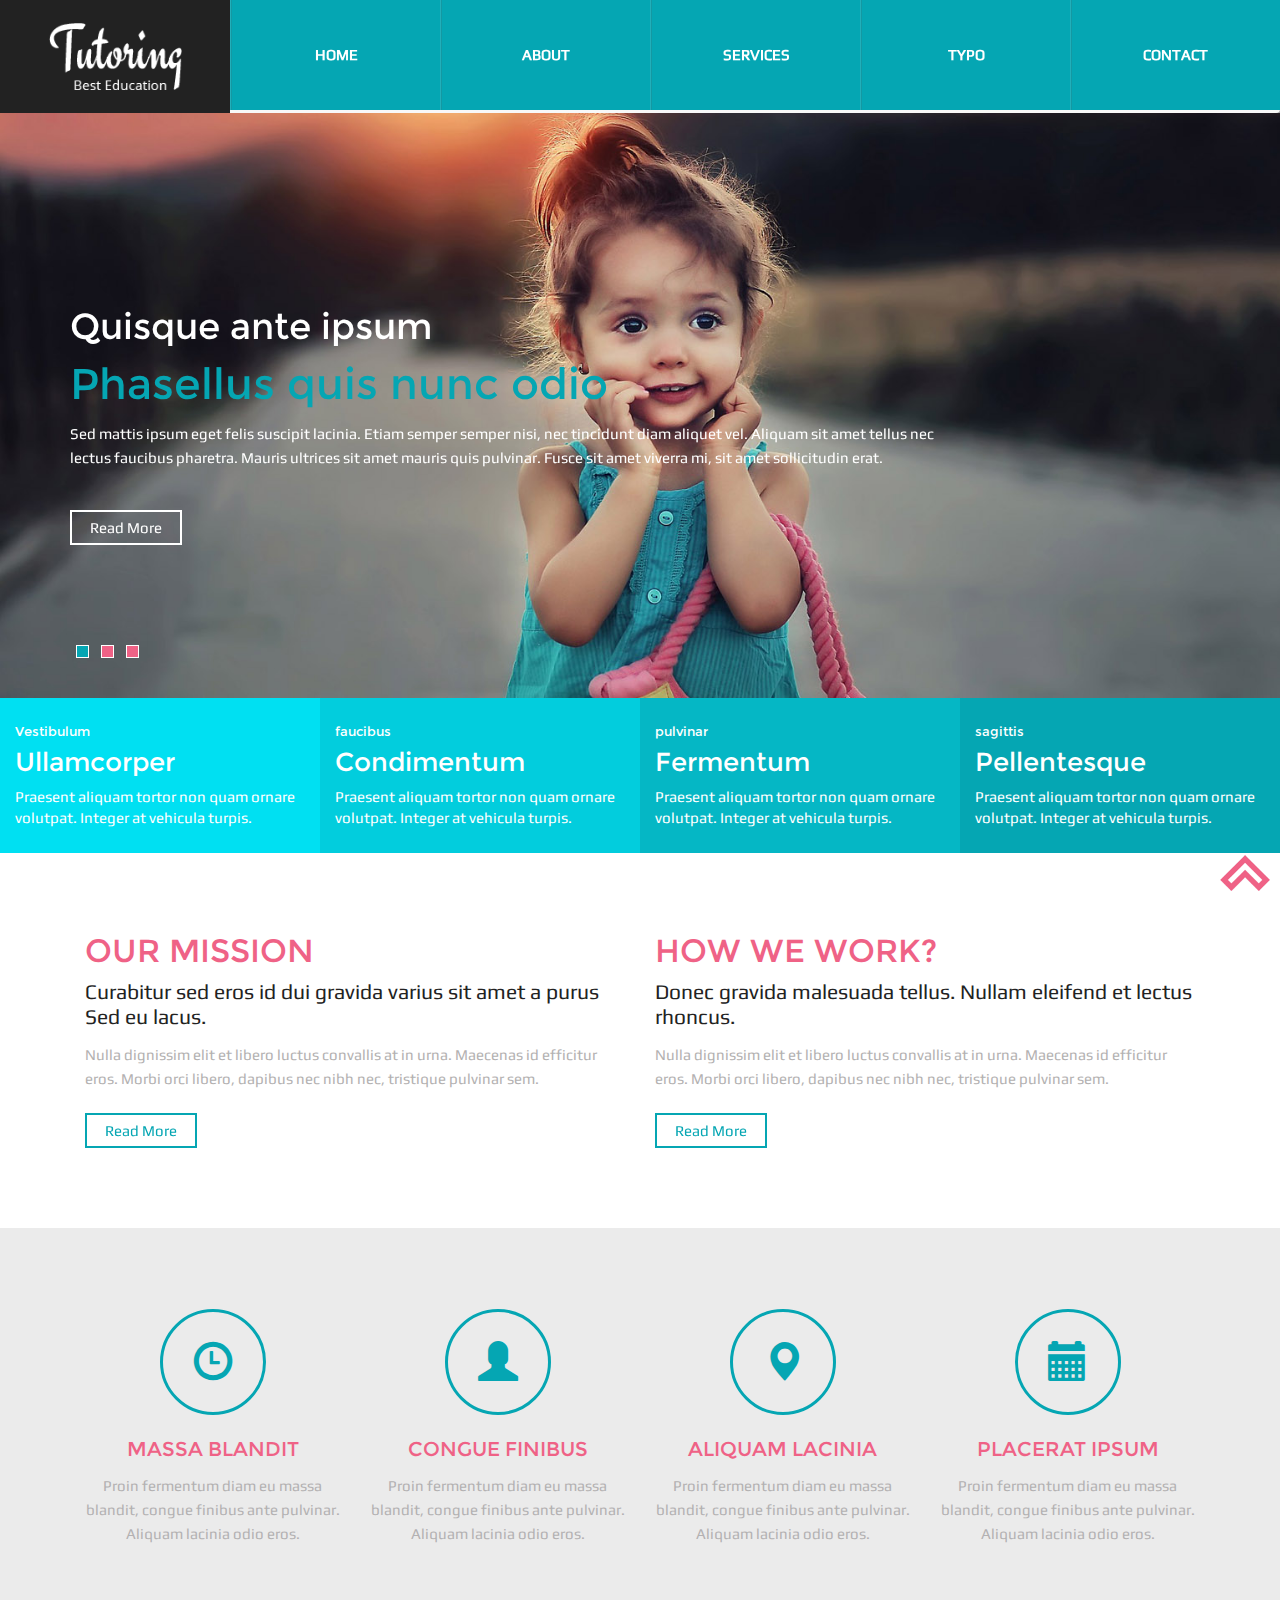
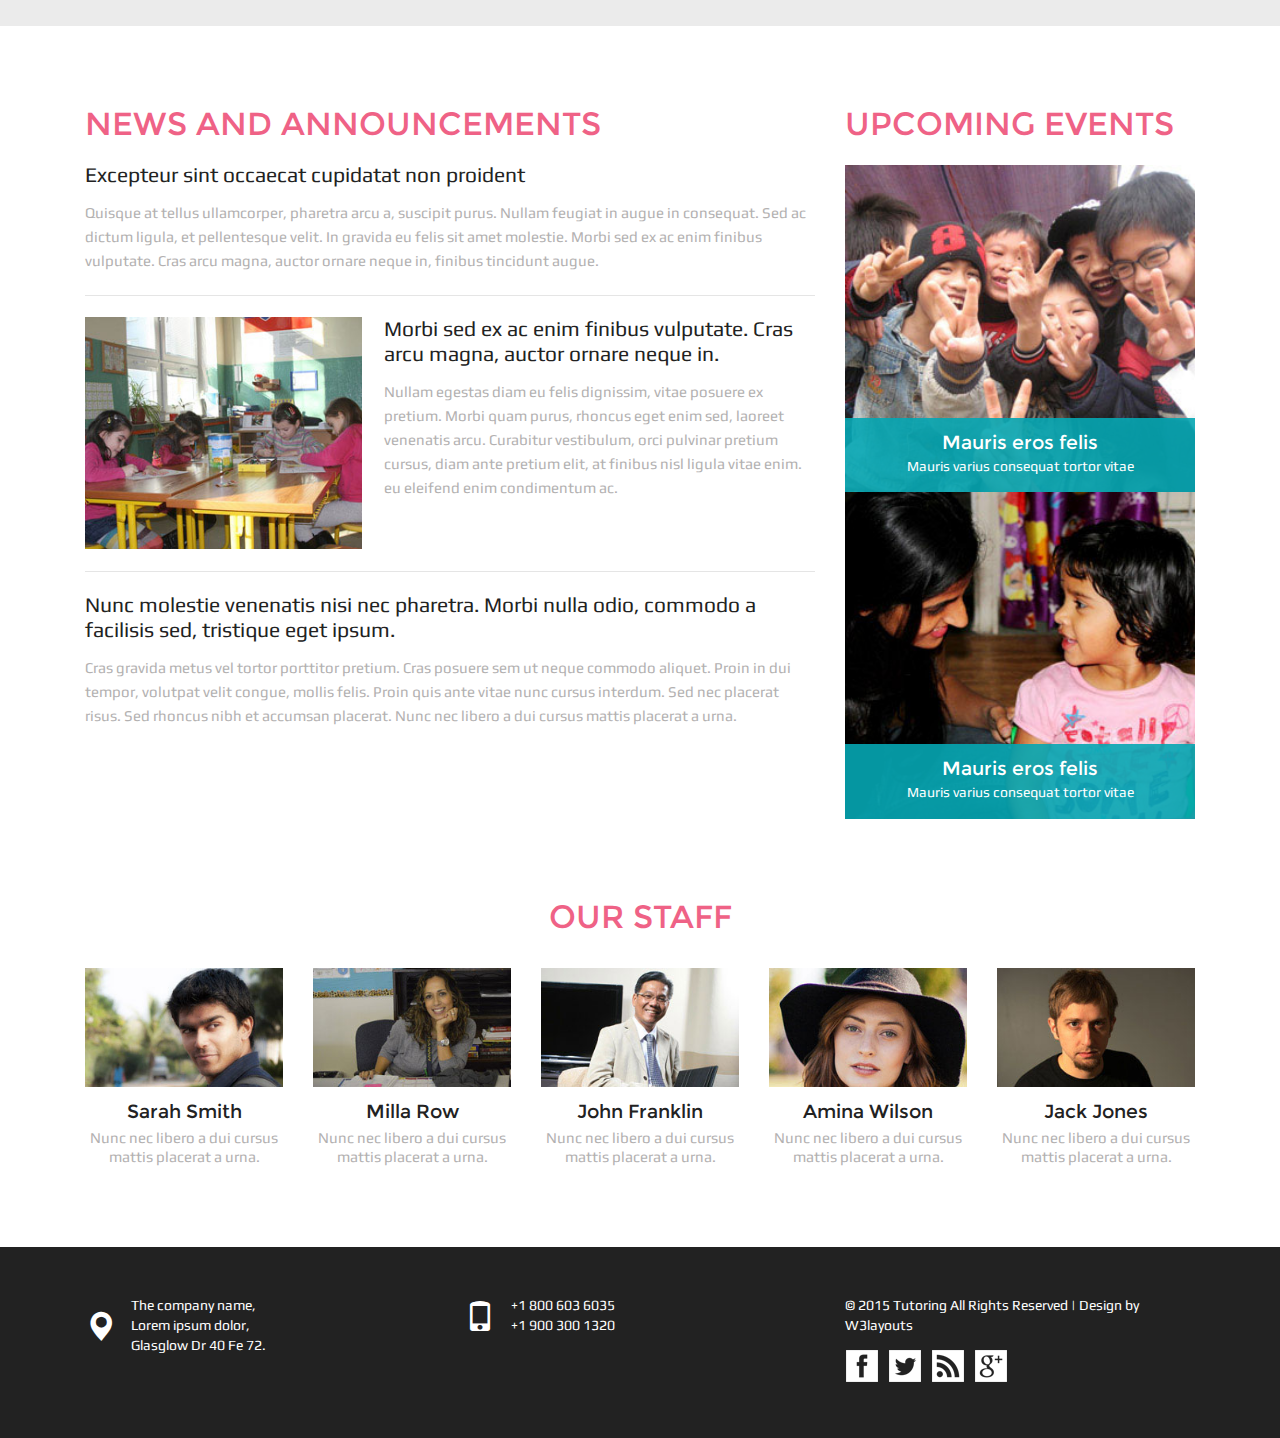
<file: web/index.html>
<!--A Design by W3layouts
Author: W3layout
Author URL: http://w3layouts.com
License: Creative Commons Attribution 3.0 Unported
License URL: http://creativecommons.org/licenses/by/3.0/
-->
<!DOCTYPE html>
<html>
<head>
<title>Tutoring a Education Category Flat Bootstarp responsive Website Template | Home :: w3layouts</title>
<meta name="viewport" content="width=device-width, initial-scale=1">
<meta http-equiv="Content-Type" content="text/html; charset=utf-8" />
<meta name="keywords" content="Tutoring Responsive web template, Bootstrap Web Templates, Flat Web Templates, Andriod Compatible web template, 
Smartphone Compatible web template, free webdesigns for Nokia, Samsung, LG, SonyErricsson, Motorola web design" />
<script type="application/x-javascript"> addEventListener("load", function() { setTimeout(hideURLbar, 0); }, false); function hideURLbar(){ window.scrollTo(0,1); } </script>
<link href="css/bootstrap.css" rel='stylesheet' type='text/css' />
<link href="css/style.css" rel='stylesheet' type='text/css' />
<script src="js/jquery.min.js"></script>
<script src="js/bootstrap.js"></script>
<!---- start-smoth-scrolling---->
<script type="text/javascript" src="js/move-top.js"></script>
<script type="text/javascript" src="js/easing.js"></script>
<script type="text/javascript">
			jQuery(document).ready(function($) {
				$(".scroll").click(function(event){		
					event.preventDefault();
					$('html,body').animate({scrollTop:$(this.hash).offset().top},1000);
				});
			});
		</script>
<!--start-smoth-scrolling-->
</head>
<body>
	<!--start-header-->
	<div class="header" id="home">
		<nav class="navbar navbar-default">
			<div class="container-fluid">
			<!-- Brand and toggle get grouped for better mobile display -->
			<div class="navbar-header">
				<button type="button" class="navbar-toggle collapsed" data-toggle="collapse" data-target="#bs-example-navbar-collapse-1" aria-expanded="false">
				<span class="sr-only">Toggle navigation</span>
				<span class="icon-bar"></span>
				<span class="icon-bar"></span>
				<span class="icon-bar"></span>
				</button>
				<a class="navbar-brand" href="index.html"><img src="images/logo.png" alt="" /></a>
			</div>
			<!-- Collect the nav links, forms, and other content for toggling -->
			<div class="collapse navbar-collapse" id="bs-example-navbar-collapse-1">
				<ul class="nav navbar-nav">
					<li class="active"><a href="index.html" class="hvr-bounce-to-top">Home <span class="sr-only">(current)</span></a></li>
					<li><a href="about.html" class="hvr-bounce-to-top">About</a></li>
					<li><a href="services.html" class="hvr-bounce-to-top">Services</a></li>
					<li><a href="typo.html" class="hvr-bounce-to-top">Typo</a></li>
					<li><a href="contact.html" class="hvr-bounce-to-top">Contact</a></li>
				</ul>
				<div class="clearfix"></div>
			</div><!-- /.navbar-collapse -->
			</div><!-- /.container-fluid -->
		</nav>
	</div>
	<!--end-header-->
	<!--start-banner-->
	<div class="banner">
		<div class="container">
			<section class="slider">
				<div class="flexslider">
					<ul class="slides">
						<li>
							<div class="banner-top">
								<h1>Quisque ante ipsum</h1>
								<h2>Phasellus quis nunc odio</h2>
								<p>Sed mattis ipsum eget felis suscipit lacinia. Etiam semper semper nisi, nec tincidunt diam aliquet vel. Aliquam sit amet tellus nec lectus faucibus pharetra. Mauris ultrices sit amet mauris quis pulvinar. Fusce sit amet viverra mi, sit amet sollicitudin erat.</p>
								<div class="bnr-btn">
									<a href="#" class="hvr-shutter-out-horizontal">Read More</a>
								</div>
							</div>
						</li>
						<li>
							<div class="banner-top">
								<h1>Phasellus quis nunc</h1>
								<h2>Phasellus quis nunc odio</h2>
								<p>Maecenas molestie ultrices ante sit amet consectetur. Donec vel leo sit amet dolor interdum ultrices a consequat dolor.Sed mattis ipsum eget felis suscipit lacinia. Etiam semper semper nisi, nec tincidunt diam aliquet vel. Aliquam sit amet tellus nec lectus.</p>
								<div class="bnr-btn">
									<a href="#" class="hvr-shutter-out-horizontal">Read More</a>
								</div>
							</div>
						</li>
						<li>
							<div class="banner-top">
								<h1>Donec aliquet lacinia</h1>
								<h2>Phasellus quis nunc odio</h2>
								<p>Maecenas molestie ultrices ante sit amet consectetur. Donec vel leo sit amet dolor interdum ultrices a consequat dolor. Etiam id ex tristique metus facilisis suscipit. Praesent efficitur nibh eget sem sodales, sit amet elementum libero pellentesque.</p>
								<div class="bnr-btn">
									<a href="#" class="hvr-shutter-out-horizontal">Read More</a>
								</div>
							</div>
						</li>
					</ul>
				</div>
			</section>
		</div>
	</div>
	<!--end-banner-->
	<!--FlexSlider-->
	<link rel="stylesheet" href="css/flexslider.css" type="text/css" media="screen" />
	<script defer src="js/jquery.flexslider.js"></script>
	<script type="text/javascript">
    $(function(){
      SyntaxHighlighter.all();
    });
    $(window).load(function(){
      $('.flexslider').flexslider({
        animation: "slide",
        start: function(slider){
          $('body').removeClass('loading');
        }
      });
    });
  </script>
	<!--End-slider-script-->	
	<!--start-provide-->
	<div class="provide">
		<div class="col-md-3 provide-left provide-one">
			<h5>Vestibulum</h5>
			<h3>Ullamcorper </h3>
			<p>Praesent aliquam tortor non quam ornare volutpat. Integer at vehicula turpis.</p>
		</div>
		<div class="col-md-3 provide-left provide-two">
			<h5>faucibus</h5>
			<h3>Condimentum</h3>
			<p>Praesent aliquam tortor non quam ornare volutpat. Integer at vehicula turpis.</p>
		</div>
		<div class="col-md-3 provide-left provide-tre">
			<h5>pulvinar</h5>
			<h3>Fermentum</h3>
			<p>Praesent aliquam tortor non quam ornare volutpat. Integer at vehicula turpis.</p>
		</div>
		<div class="col-md-3 provide-left provide-four">
			<h5>sagittis</h5>
			<h3>Pellentesque</h3>
			<p> Praesent aliquam tortor non quam ornare volutpat. Integer at vehicula turpis.</p>
		</div>
		<div class="clearfix"></div>
	</div>
	<!--end-provide-->
	<!--start-welcome-->
	<div class="welcome">
		<div class="container">
			<div class="welcome-top">
				<div class="col-md-6 welcome-left">
					<h3>Our Mission</h3>
					<h4>Curabitur sed eros id dui gravida varius sit amet a purus Sed eu lacus.</h4>
					<p>Nulla dignissim elit et libero luctus convallis at in urna. Maecenas id efficitur eros. Morbi orci libero, dapibus nec nibh nec, tristique pulvinar sem.</p>
					<div class="w-btn">
						<a href="#" class="hvr-shutter-out-horizontal">Read More</a>
					</div>
				</div>
				<div class="col-md-6 welcome-left">
					<h3>How We Work?</h3>
					<h4>Donec gravida malesuada tellus. Nullam eleifend et lectus rhoncus.</h4>
					<p>Nulla dignissim elit et libero luctus convallis at in urna. Maecenas id efficitur eros. Morbi orci libero, dapibus nec nibh nec, tristique pulvinar sem.</p>
					<div class="w-btn">
						<a href="#" class="hvr-shutter-out-horizontal">Read More</a>
					</div>
				</div>
				<div class="clearfix"></div>
			</div>
		</div>
	</div>
	<!--end-welcome-->
	<!--start-join-->
	<div class="join">
		<div class="container">
			<div class="join-main">
				<div class="col-md-3 join-left">
					<span class="glyphicon glyphicon-time" aria-hidden="true"></span>
					<h4>massa blandit</h4>
					<p>Proin fermentum diam eu massa blandit, congue finibus ante pulvinar. Aliquam lacinia odio eros.</p>
				</div>
				<div class="col-md-3 join-left">
					<span class="glyphicon glyphicon-user" aria-hidden="true"></span>
					<h4>congue finibus</h4>
					<p>Proin fermentum diam eu massa blandit, congue finibus ante pulvinar. Aliquam lacinia odio eros.</p>
				</div>
				<div class="col-md-3 join-left">
					<span class="glyphicon glyphicon-map-marker" aria-hidden="true"></span>
					<h4>Aliquam lacinia</h4>
					<p>Proin fermentum diam eu massa blandit, congue finibus ante pulvinar. Aliquam lacinia odio eros.</p>
				</div>
				<div class="col-md-3 join-left">
					<span class="glyphicon glyphicon-calendar" aria-hidden="true"></span>
					<h4>placerat ipsum</h4>
					<p>Proin fermentum diam eu massa blandit, congue finibus ante pulvinar. Aliquam lacinia odio eros.</p>
				</div>
				<div class="clearfix"></div>
			</div>
		</div>
	</div>
	<!--end-join-->
	<!--start-news-->
	<div class="news">
		<div class="container">
			<div class="news-top">
				<div class="col-md-8 news-left">
					<div class="news-heading">
						<h3>News and Announcements</h3>
					</div>
					<div class="news-bottom">
						<h4>Excepteur sint occaecat cupidatat non proident</h4>
						<p>Quisque at tellus ullamcorper, pharetra arcu a, suscipit purus. Nullam feugiat in augue in consequat. Sed ac dictum ligula, et pellentesque velit. In gravida eu felis sit amet molestie. Morbi sed ex ac enim finibus vulputate. Cras arcu magna, auctor ornare neque in, finibus tincidunt augue. </p>
						<div class="news-one">
							<div class="news-one-left">
								<img src="images/n-1.jpg" alt="" />
							</div>
							<div class="news-one-right">
								<h4>Morbi sed ex ac enim finibus vulputate. Cras arcu magna, auctor ornare neque in.</h4>
								<p>Nullam egestas diam eu felis dignissim, vitae posuere ex pretium. Morbi quam purus, rhoncus eget enim sed, laoreet venenatis arcu. Curabitur vestibulum, orci pulvinar pretium cursus, diam ante pretium elit, at finibus nisl ligula vitae enim. eu eleifend enim condimentum ac.</p>
							</div>
							<div class="clearfix"></div>
						</div>
						<div class="news-one">
							<h4>Nunc molestie venenatis nisi nec pharetra. Morbi nulla odio, commodo a facilisis sed, tristique eget ipsum.</h4>
							<p>Cras gravida metus vel tortor porttitor pretium. Cras posuere sem ut neque commodo aliquet. Proin in dui tempor, volutpat velit congue, mollis felis. Proin quis ante vitae nunc cursus interdum. Sed nec placerat risus. Sed rhoncus nibh et accumsan placerat. Nunc nec libero a dui cursus mattis placerat a urna.</p>
						</div>
					</div>
				</div>
				<div class="col-md-4 news-right">
					<div class="news-heading">
						<h3>Upcoming Events</h3>
					</div>
					<div class="news-btm">
						<div class="news-1">
							<img src="images/n-2.jpg" alt="" />
							<div class="n-1">
								<h5>Mauris eros felis</h5>
								<p>Mauris varius consequat tortor vitae</p>
							</div>
						</div>
						<div class="news-1">
							<img src="images/n-3.jpg" alt="" />
							<div class="n-1">
								<h5>Mauris eros felis</h5>
								<p>Mauris varius consequat tortor vitae</p>
							</div>
						</div>
					</div>
				</div>
				<div class="clearfix"></div>
			</div>
		</div>
	</div>
	<!--end-news-->
	<!--start-teacher-->
	<div class="teacher">
		<div class="container">
			<div class="teacher-top">
				<h3>our staff</h3>
			</div>
			<div class="teacher-main">
				<div class="teacher-left">
					<img src="images/t-1.jpg" alt="" />
					<h4>Sarah Smith</h4>
					<p>Nunc nec libero a dui cursus mattis placerat a urna.</p>
				</div>
				<div class="teacher-left">
					<img src="images/t-2.jpg" alt="" />
					<h4>Milla Row</h4>
					<p>Nunc nec libero a dui cursus mattis placerat a urna.</p>
				</div>
				<div class="teacher-left">
					<img src="images/t-3.jpg" alt="" />
					<h4>John Franklin</h4>
					<p>Nunc nec libero a dui cursus mattis placerat a urna.</p>
				</div>
				<div class="teacher-left">
					<img src="images/t-4.jpg" alt="" />
					<h4>Amina Wilson</h4>
					<p>Nunc nec libero a dui cursus mattis placerat a urna.</p>
				</div>
				<div class="teacher-left">
					<img src="images/t-5.jpg" alt="" />
					<h4>Jack Jones</h4>
					<p>Nunc nec libero a dui cursus mattis placerat a urna.</p>
				</div>
				<div class="clearfix"></div>
			</div>
		</div>
	</div>
	<!--end-teacher-->
	<!--start-footer-->
	<div class="footer">
		<div class="container">
			<div class="footer-main">
				<div class="col-md-4 footer-left">
					<span class="glyphicon glyphicon-map-marker map-marker" aria-hidden="true"></span>
					<p>The company name, <span>Lorem ipsum dolor,</span> Glasglow Dr 40 Fe 72.</p>
				</div>
				<div class="col-md-4 footer-left">
					<span class="glyphicon glyphicon-phone map-marker" aria-hidden="true"></span>
					<p>+1 800 603 6035 <span>+1 900 300 1320</span> </p>
				</div>
				<div class="col-md-4 footer-left">
					<p class="footer-class">© 2015 Tutoring All Rights Reserved | Design by  <a href="http://w3layouts.com/" target="_blank">W3layouts</a> </p>
					<ul>
						<li><a href="#"><span class="fb"></span></a></li>
						<li><a href="#"><span class="twit"></span></a></li>
						<li><a href="#"><span class="rss"></span></a></li>
						<li><a href="#"><span class="ggl"></span></a></li>
					</ul>
				</div>
				<div class="clearfix"></div>
			</div>
		</div>
		<script type="text/javascript">
									$(document).ready(function() {
										/*
										var defaults = {
								  			containerID: 'toTop', // fading element id
											containerHoverID: 'toTopHover', // fading element hover id
											scrollSpeed: 1200,
											easingType: 'linear' 
								 		};
										*/
										
										$().UItoTop({ easingType: 'easeOutQuart' });
										
									});
								</script>
		<a href="#home" id="toTop" class="scroll" style="display: block;"> <span id="toTopHover" style="opacity: 1;"> </span></a>
	</div>
	<!--end-footer-->
</body>
</html>
</file>
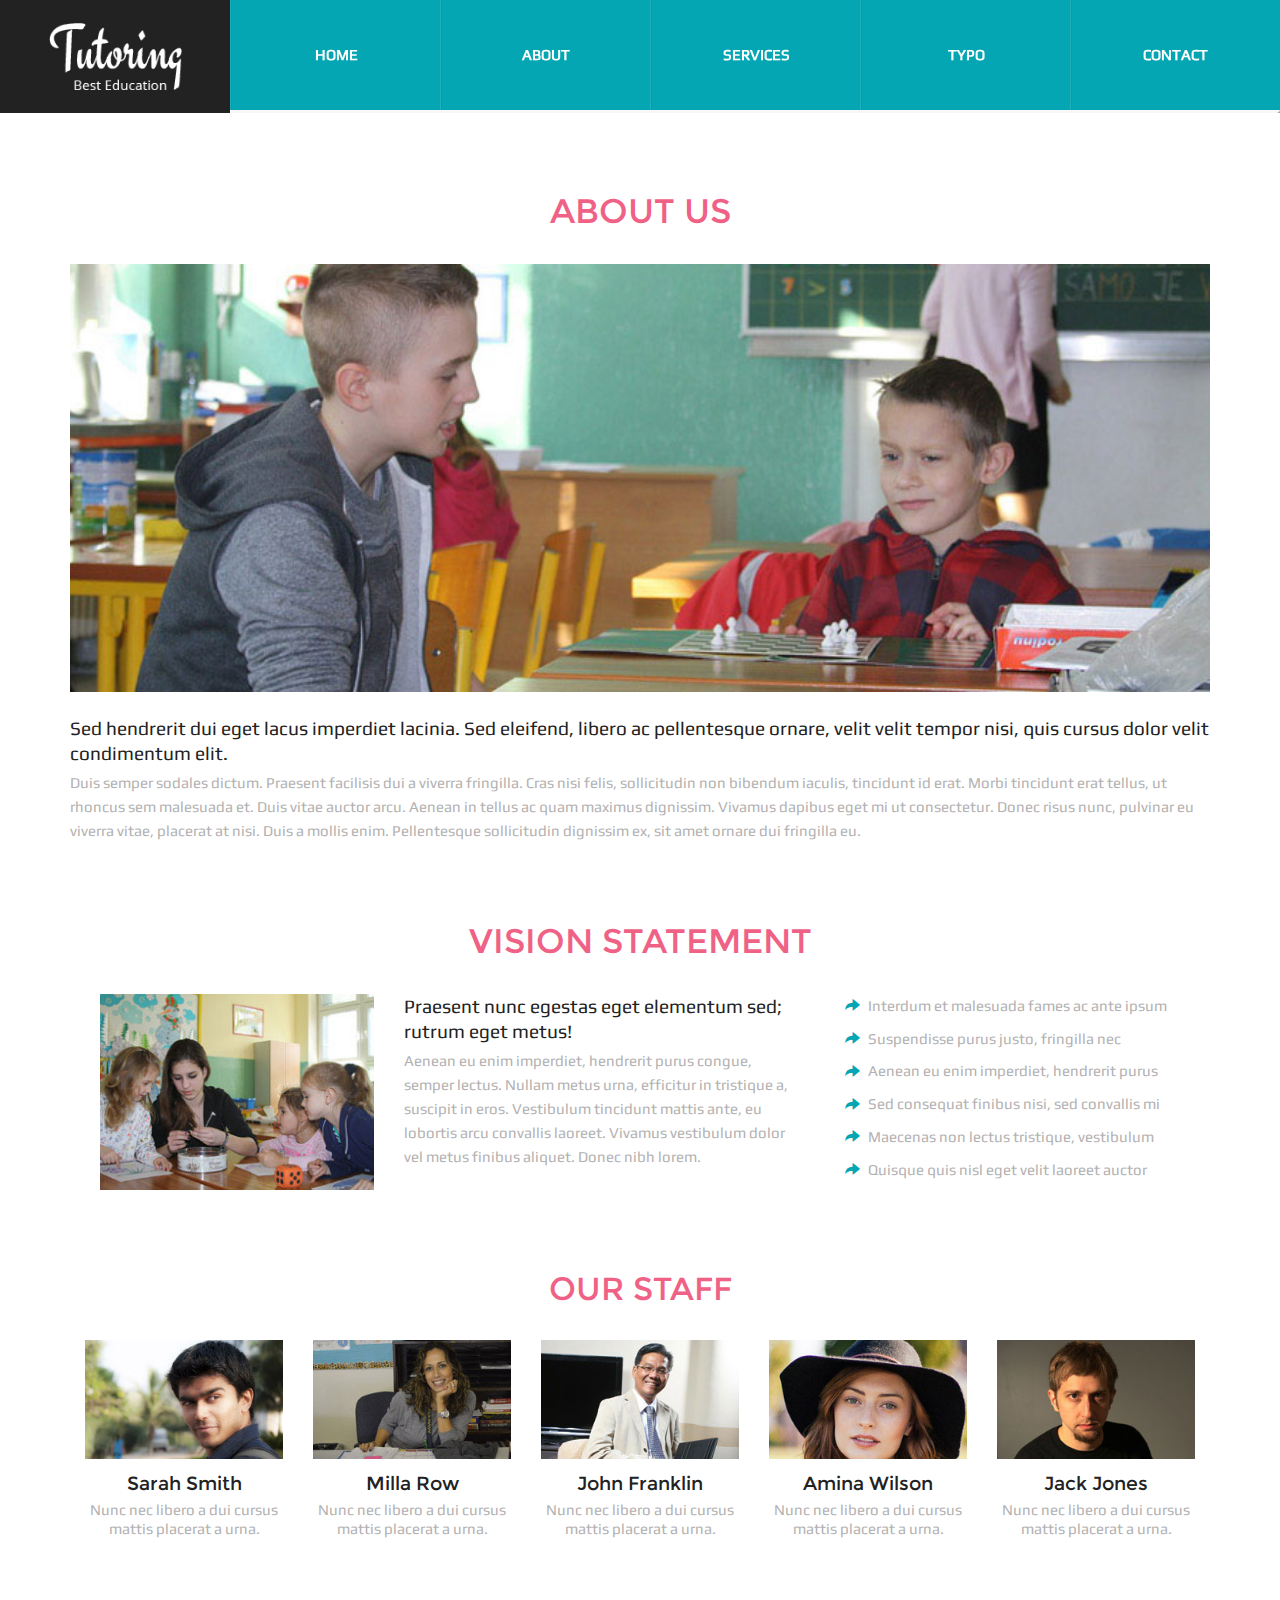
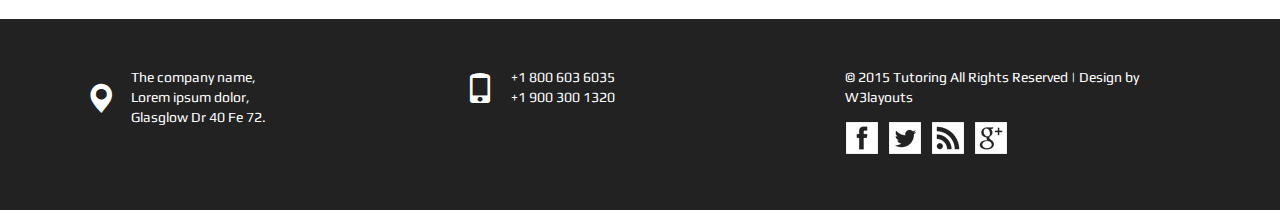
<file: web/about.html>
<!--A Design by W3layouts
Author: W3layout
Author URL: http://w3layouts.com
License: Creative Commons Attribution 3.0 Unported
License URL: http://creativecommons.org/licenses/by/3.0/
-->
<!DOCTYPE html>
<html>
<head>
<title>Tutoring a Education Category Flat Bootstarp responsive Website Template | About :: w3layouts</title>
<meta name="viewport" content="width=device-width, initial-scale=1">
<meta http-equiv="Content-Type" content="text/html; charset=utf-8" />
<meta name="keywords" content="Tutoring Responsive web template, Bootstrap Web Templates, Flat Web Templates, Andriod Compatible web template, 
Smartphone Compatible web template, free webdesigns for Nokia, Samsung, LG, SonyErricsson, Motorola web design" />
<script type="application/x-javascript"> addEventListener("load", function() { setTimeout(hideURLbar, 0); }, false); function hideURLbar(){ window.scrollTo(0,1); } </script>
<link href="css/bootstrap.css" rel='stylesheet' type='text/css' />
<link href="css/style.css" rel='stylesheet' type='text/css' />
<script src="js/jquery.min.js"></script>
<script src="js/bootstrap.js"></script>
<!---- start-smoth-scrolling---->
<script type="text/javascript" src="js/move-top.js"></script>
<script type="text/javascript" src="js/easing.js"></script>
<script type="text/javascript">
			jQuery(document).ready(function($) {
				$(".scroll").click(function(event){		
					event.preventDefault();
					$('html,body').animate({scrollTop:$(this.hash).offset().top},1000);
				});
			});
		</script>
<!--start-smoth-scrolling-->
</head>
<body>
	<!--start-header-->
	<div class="header" id="home">
		<nav class="navbar navbar-default">
			<div class="container-fluid">
			<!-- Brand and toggle get grouped for better mobile display -->
			<div class="navbar-header">
				<button type="button" class="navbar-toggle collapsed" data-toggle="collapse" data-target="#bs-example-navbar-collapse-1" aria-expanded="false">
				<span class="sr-only">Toggle navigation</span>
				<span class="icon-bar"></span>
				<span class="icon-bar"></span>
				<span class="icon-bar"></span>
				</button>
				<a class="navbar-brand" href="index.html"><img src="images/logo.png" alt="" /></a>
			</div>
			<!-- Collect the nav links, forms, and other content for toggling -->
			<div class="collapse navbar-collapse" id="bs-example-navbar-collapse-1">
				<ul class="nav navbar-nav">
					<li class="active"><a href="index.html" class="hvr-bounce-to-top">Home <span class="sr-only">(current)</span></a></li>
					<li><a href="about.html" class="hvr-bounce-to-top">About</a></li>
					<li><a href="services.html" class="hvr-bounce-to-top">Services</a></li>
					<li><a href="typo.html" class="hvr-bounce-to-top">Typo</a></li>
					<li><a href="contact.html" class="hvr-bounce-to-top">Contact</a></li>
				</ul>
				<div class="clearfix"></div>
			</div><!-- /.navbar-collapse -->
			</div><!-- /.container-fluid -->
		</nav>
	</div>
	<!--end-header-->
	<!--start-about-->
	<div class="about">
		<div class="container">
			<div class="about-top heading">
				<h1>About us</h1>
			</div>
			<div class="about-bottom">
				<img src="images/abt-3.jpg" alt="" />
				<h4>Sed hendrerit dui eget lacus imperdiet lacinia. Sed eleifend, libero ac pellentesque ornare, velit velit tempor nisi, quis cursus dolor velit condimentum elit.</h4>
				<p>Duis semper sodales dictum. Praesent facilisis dui a viverra fringilla. Cras nisi felis, sollicitudin non bibendum iaculis, tincidunt id erat. Morbi tincidunt erat tellus, ut rhoncus sem malesuada et. Duis vitae auctor arcu. Aenean in tellus ac quam maximus dignissim. Vivamus dapibus eget mi ut consectetur. Donec risus nunc, pulvinar eu viverra vitae, placerat at nisi. Duis a mollis enim. Pellentesque sollicitudin dignissim ex, sit amet ornare dui fringilla eu.</p>
			</div>
		</div>
	</div>
	<!--end-vision-->
	<!--start-vision-->
	<div class="vision">
		<div class="container">
			<div class="vision-top heading">
				<h2>VISION STATEMENT</h2>
			</div>
			<div class="vision-bottom">
				<div class="col-md-8 vision-left">
					<div class="col-md-5 vsn-left">
						<img src="images/abt-1.jpg" alt="" />
					</div>
					<div class="col-md-7 vsn-right">
						<h4>Praesent nunc egestas eget elementum sed; rutrum eget metus!</h4>
						<p>Aenean eu enim imperdiet, hendrerit purus congue, semper lectus. Nullam metus urna, efficitur in tristique a, suscipit in eros. Vestibulum tincidunt mattis ante, eu lobortis arcu convallis laoreet. Vivamus vestibulum dolor vel metus finibus aliquet. Donec nibh lorem.</p>
					</div>
					<div class="clearfix"></div>
				</div>
				<div class="col-md-4 vision-right">
					<ul>
						<li><span class="glyphicon glyphicon-share-alt" aria-hidden="true"></span><a href="#">Interdum et malesuada fames ac ante ipsum</a></li>
						<li><span class="glyphicon glyphicon-share-alt" aria-hidden="true"></span><a href="#">Suspendisse purus justo, fringilla nec</a></li>
						<li><span class="glyphicon glyphicon-share-alt" aria-hidden="true"></span><a href="#">Aenean eu enim imperdiet, hendrerit purus</a></li>
						<li><span class="glyphicon glyphicon-share-alt" aria-hidden="true"></span><a href="#">Sed consequat finibus nisi, sed convallis mi</a></li>
						<li><span class="glyphicon glyphicon-share-alt" aria-hidden="true"></span><a href="#">Maecenas non lectus tristique, vestibulum</a></li>
						<li><span class="glyphicon glyphicon-share-alt" aria-hidden="true"></span><a href="#">Quisque quis nisl eget velit laoreet auctor</a></li>
					</ul>
				</div>
				<div class="clearfix"></div>
			</div>
		</div>
	</div>
	<!--end-vision-->
	<!--start-teacher-->
	<div class="teacher">
		<div class="container">
			<div class="teacher-top">
				<h3>our staff</h3>
			</div>
			<div class="teacher-main">
				<div class="teacher-left">
					<img src="images/t-1.jpg" alt="" />
					<h4>Sarah Smith</h4>
					<p>Nunc nec libero a dui cursus mattis placerat a urna.</p>
				</div>
				<div class="teacher-left">
					<img src="images/t-2.jpg" alt="" />
					<h4>Milla Row</h4>
					<p>Nunc nec libero a dui cursus mattis placerat a urna.</p>
				</div>
				<div class="teacher-left">
					<img src="images/t-3.jpg" alt="" />
					<h4>John Franklin</h4>
					<p>Nunc nec libero a dui cursus mattis placerat a urna.</p>
				</div>
				<div class="teacher-left">
					<img src="images/t-4.jpg" alt="" />
					<h4>Amina Wilson</h4>
					<p>Nunc nec libero a dui cursus mattis placerat a urna.</p>
				</div>
				<div class="teacher-left">
					<img src="images/t-5.jpg" alt="" />
					<h4>Jack Jones</h4>
					<p>Nunc nec libero a dui cursus mattis placerat a urna.</p>
				</div>
				<div class="clearfix"></div>
			</div>
		</div>
	</div>
	<!--end-teacher-->
	<!--start-footer-->
	<div class="footer">
		<div class="container">
			<div class="footer-main">
				<div class="col-md-4 footer-left">
					<span class="glyphicon glyphicon-map-marker map-marker" aria-hidden="true"></span>
					<p>The company name, <span>Lorem ipsum dolor,</span> Glasglow Dr 40 Fe 72.</p>
				</div>
				<div class="col-md-4 footer-left">
					<span class="glyphicon glyphicon-phone map-marker" aria-hidden="true"></span>
					<p>+1 800 603 6035 <span>+1 900 300 1320</span> </p>
				</div>
				<div class="col-md-4 footer-left">
					<p class="footer-class">© 2015 Tutoring All Rights Reserved | Design by  <a href="http://w3layouts.com/" target="_blank">W3layouts</a> </p>
					<ul>
						<li><a href="#"><span class="fb"></span></a></li>
						<li><a href="#"><span class="twit"></span></a></li>
						<li><a href="#"><span class="rss"></span></a></li>
						<li><a href="#"><span class="ggl"></span></a></li>
					</ul>
				</div>
				<div class="clearfix"></div>
			</div>
		</div>
		<script type="text/javascript">
									$(document).ready(function() {
										/*
										var defaults = {
								  			containerID: 'toTop', // fading element id
											containerHoverID: 'toTopHover', // fading element hover id
											scrollSpeed: 1200,
											easingType: 'linear' 
								 		};
										*/
										
										$().UItoTop({ easingType: 'easeOutQuart' });
										
									});
								</script>
		<a href="#home" id="toTop" class="scroll" style="display: block;"> <span id="toTopHover" style="opacity: 1;"> </span></a>
	</div>
	<!--end-footer-->
</body>
</html>
</file>
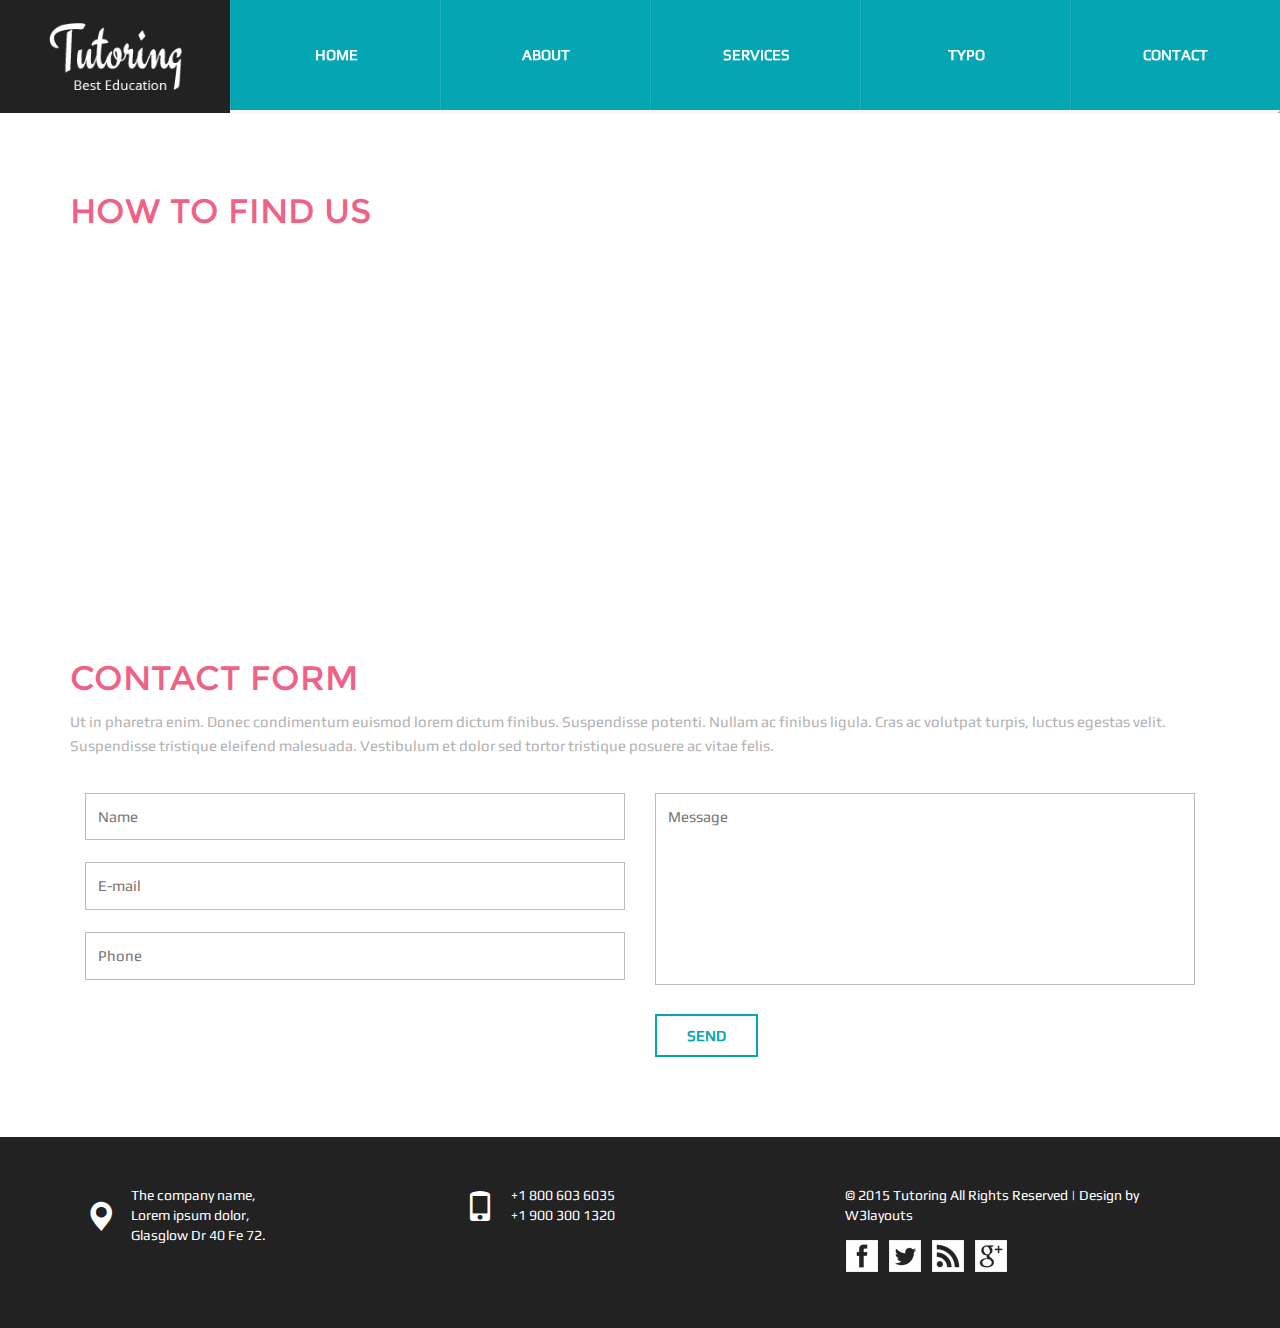
<file: web/contact.html>
<!--A Design by W3layouts
Author: W3layout
Author URL: http://w3layouts.com
License: Creative Commons Attribution 3.0 Unported
License URL: http://creativecommons.org/licenses/by/3.0/
-->
<!DOCTYPE html>
<html>
<head>
<title>Tutoring a Education Category Flat Bootstarp responsive Website Template | Contact :: w3layouts</title>
<meta name="viewport" content="width=device-width, initial-scale=1">
<meta http-equiv="Content-Type" content="text/html; charset=utf-8" />
<meta name="keywords" content="Tutoring Responsive web template, Bootstrap Web Templates, Flat Web Templates, Andriod Compatible web template, 
Smartphone Compatible web template, free webdesigns for Nokia, Samsung, LG, SonyErricsson, Motorola web design" />
<script type="application/x-javascript"> addEventListener("load", function() { setTimeout(hideURLbar, 0); }, false); function hideURLbar(){ window.scrollTo(0,1); } </script>
<link href="css/bootstrap.css" rel='stylesheet' type='text/css' />
<link href="css/style.css" rel='stylesheet' type='text/css' />
<script src="js/jquery.min.js"></script>
<script src="js/bootstrap.js"></script>
<!---- start-smoth-scrolling---->
<script type="text/javascript" src="js/move-top.js"></script>
<script type="text/javascript" src="js/easing.js"></script>
<script type="text/javascript">
			jQuery(document).ready(function($) {
				$(".scroll").click(function(event){		
					event.preventDefault();
					$('html,body').animate({scrollTop:$(this.hash).offset().top},1000);
				});
			});
		</script>
<!--start-smoth-scrolling-->
</head>
<body>
	<!--start-header-->
	<div class="header" id="home">
		<nav class="navbar navbar-default">
			<div class="container-fluid">
			<!-- Brand and toggle get grouped for better mobile display -->
			<div class="navbar-header">
				<button type="button" class="navbar-toggle collapsed" data-toggle="collapse" data-target="#bs-example-navbar-collapse-1" aria-expanded="false">
				<span class="sr-only">Toggle navigation</span>
				<span class="icon-bar"></span>
				<span class="icon-bar"></span>
				<span class="icon-bar"></span>
				</button>
				<a class="navbar-brand" href="index.html"><img src="images/logo.png" alt="" /></a>
			</div>
			<!-- Collect the nav links, forms, and other content for toggling -->
			<div class="collapse navbar-collapse" id="bs-example-navbar-collapse-1">
				<ul class="nav navbar-nav">
					<li class="active"><a href="index.html" class="hvr-bounce-to-top">Home <span class="sr-only">(current)</span></a></li>
					<li><a href="about.html" class="hvr-bounce-to-top">About</a></li>
					<li><a href="services.html" class="hvr-bounce-to-top">Services</a></li>
					<li><a href="typo.html" class="hvr-bounce-to-top">Typo</a></li>
					<li><a href="contact.html" class="hvr-bounce-to-top">Contact</a></li>
				</ul>
				<div class="clearfix"></div>
			</div><!-- /.navbar-collapse -->
			</div><!-- /.container-fluid -->
		</nav>
	</div>
	<!--end-header-->
	<!--start-contact-->
	<div class="map">
		<div class="container">
			<div class="map-top heading">
				<h1>how to find us</h1>
			</div>
			<div class="map-bottom">
				<iframe src="https://www.google.com/maps/embed?pb=!1m18!1m12!1m3!1d80478.53306167186!2d5.31346505!3d50.924565!2m3!1f0!2f0!3f0!3m2!1i1024!2i768!4f13.1!3m3!1m2!1s0x47c12183ded75db7%3A0xf7cb7b027e7e2181!2sHasselt%2C+Belgium!5e0!3m2!1sen!2sin!4v1435227092642" frameborder="0" style="border:0" allowfullscreen></iframe>
			</div>
		</div>
	</div>
	<!--end-contact-->
	<!--start-contact-->
	<div class="contact">
		<div class="container">
			<div class="contact-top heading">
				<h2>CONTACT FORM</h2>
				<p>Ut in pharetra enim. Donec condimentum euismod lorem dictum finibus. Suspendisse potenti. Nullam ac finibus ligula. Cras ac volutpat turpis, luctus egestas velit. Suspendisse tristique eleifend malesuada.  Vestibulum et dolor sed tortor tristique posuere ac vitae felis.</p>
			</div>
			<div class="contact-bottom"> 
				<div class="col-md-6 contact-left"> 
					<form>
						<input type="text" placeholder="Name" required="">
						<input type="text" placeholder="E-mail" required="">
						<input type="text" placeholder="Phone" required="">
					</form>
				</div>
				<div class="col-md-6 contact-left">
					<form>
						<textarea placeholder="Message"></textarea>
						<input type="submit" value="SEND">
					</form>	
				</div>
				<div class="clearfix"> </div>
			</div>
		</div>
	</div>
	<!--end-contact-->
	<!--start-footer-->
	<div class="footer">
		<div class="container">
			<div class="footer-main">
				<div class="col-md-4 footer-left">
					<span class="glyphicon glyphicon-map-marker map-marker" aria-hidden="true"></span>
					<p>The company name, <span>Lorem ipsum dolor,</span> Glasglow Dr 40 Fe 72.</p>
				</div>
				<div class="col-md-4 footer-left">
					<span class="glyphicon glyphicon-phone map-marker" aria-hidden="true"></span>
					<p>+1 800 603 6035 <span>+1 900 300 1320</span> </p>
				</div>
				<div class="col-md-4 footer-left">
					<p class="footer-class">© 2015 Tutoring All Rights Reserved | Design by  <a href="http://w3layouts.com/" target="_blank">W3layouts</a> </p>
					<ul>
						<li><a href="#"><span class="fb"></span></a></li>
						<li><a href="#"><span class="twit"></span></a></li>
						<li><a href="#"><span class="rss"></span></a></li>
						<li><a href="#"><span class="ggl"></span></a></li>
					</ul>
				</div>
				<div class="clearfix"></div>
			</div>
		</div>
		<script type="text/javascript">
									$(document).ready(function() {
										/*
										var defaults = {
								  			containerID: 'toTop', // fading element id
											containerHoverID: 'toTopHover', // fading element hover id
											scrollSpeed: 1200,
											easingType: 'linear' 
								 		};
										*/
										
										$().UItoTop({ easingType: 'easeOutQuart' });
										
									});
								</script>
		<a href="#home" id="toTop" class="scroll" style="display: block;"> <span id="toTopHover" style="opacity: 1;"> </span></a>
	</div>
	<!--end-footer-->
</body>
</html>
</file>
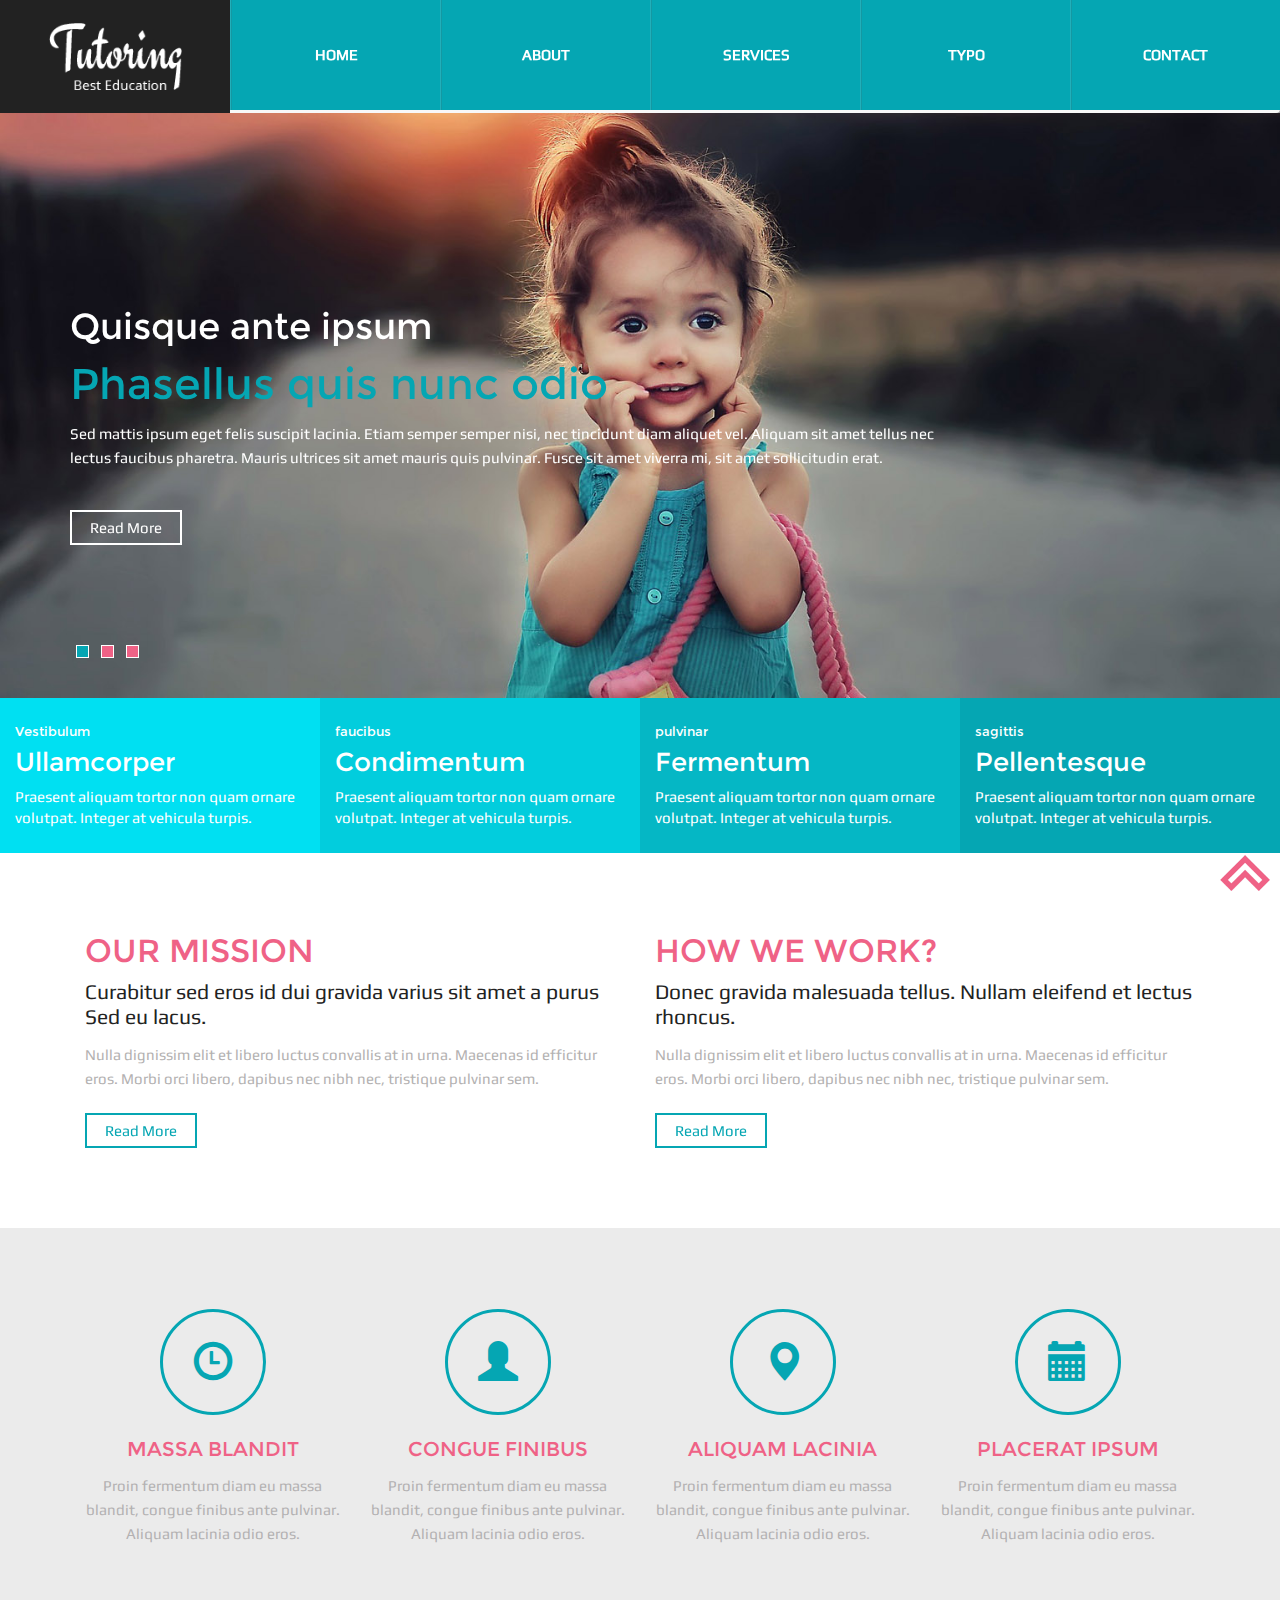
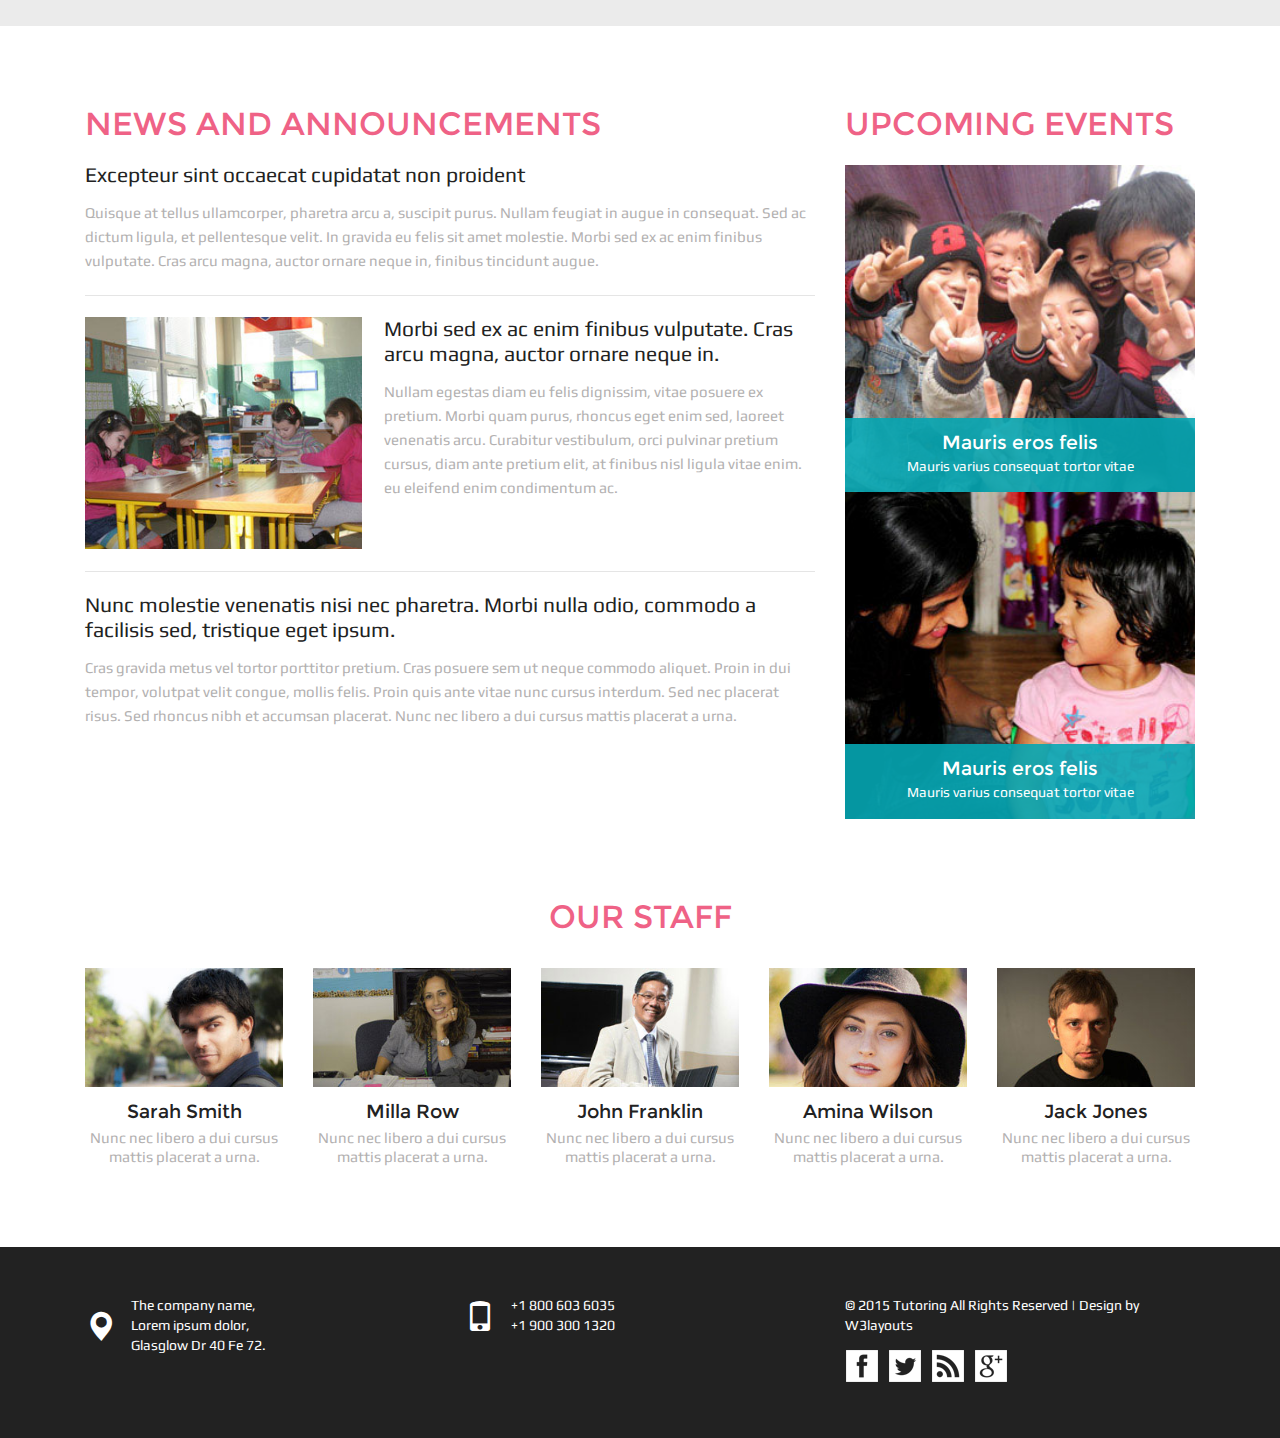
<file: web/index-orig.html>
<!--A Design by W3layouts
Author: W3layout
Author URL: http://w3layouts.com
License: Creative Commons Attribution 3.0 Unported
License URL: http://creativecommons.org/licenses/by/3.0/
-->
<!DOCTYPE html>
<html>
<head>
<title>Tutoring a Education Category Flat Bootstarp responsive Website Template | Home :: w3layouts</title>
<meta name="viewport" content="width=device-width, initial-scale=1">
<meta http-equiv="Content-Type" content="text/html; charset=utf-8" />
<meta name="keywords" content="Tutoring Responsive web template, Bootstrap Web Templates, Flat Web Templates, Andriod Compatible web template, 
Smartphone Compatible web template, free webdesigns for Nokia, Samsung, LG, SonyErricsson, Motorola web design" />
<script type="application/x-javascript"> addEventListener("load", function() { setTimeout(hideURLbar, 0); }, false); function hideURLbar(){ window.scrollTo(0,1); } </script>
<link href="css/bootstrap.css" rel='stylesheet' type='text/css' />
<link href="css/style.css" rel='stylesheet' type='text/css' />
<script src="js/jquery.min.js"></script>
<script src="js/bootstrap.js"></script>
<!---- start-smoth-scrolling---->
<script type="text/javascript" src="js/move-top.js"></script>
<script type="text/javascript" src="js/easing.js"></script>
<script type="text/javascript">
			jQuery(document).ready(function($) {
				$(".scroll").click(function(event){		
					event.preventDefault();
					$('html,body').animate({scrollTop:$(this.hash).offset().top},1000);
				});
			});
		</script>
<!--start-smoth-scrolling-->
</head>
<body>
	<!--start-header-->
	<div class="header" id="home">
		<nav class="navbar navbar-default">
			<div class="container-fluid">
			<!-- Brand and toggle get grouped for better mobile display -->
			<div class="navbar-header">
				<button type="button" class="navbar-toggle collapsed" data-toggle="collapse" data-target="#bs-example-navbar-collapse-1" aria-expanded="false">
				<span class="sr-only">Toggle navigation</span>
				<span class="icon-bar"></span>
				<span class="icon-bar"></span>
				<span class="icon-bar"></span>
				</button>
				<a class="navbar-brand" href="index.html"><img src="images/logo.png" alt="" /></a>
			</div>
			<!-- Collect the nav links, forms, and other content for toggling -->
			<div class="collapse navbar-collapse" id="bs-example-navbar-collapse-1">
				<ul class="nav navbar-nav">
					<li class="active"><a href="index.html" class="hvr-bounce-to-top">Home <span class="sr-only">(current)</span></a></li>
					<li><a href="about.html" class="hvr-bounce-to-top">About</a></li>
					<li><a href="services.html" class="hvr-bounce-to-top">Services</a></li>
					<li><a href="typo.html" class="hvr-bounce-to-top">Typo</a></li>
					<li><a href="contact.html" class="hvr-bounce-to-top">Contact</a></li>
				</ul>
				<div class="clearfix"></div>
			</div><!-- /.navbar-collapse -->
			</div><!-- /.container-fluid -->
		</nav>
	</div>
	<!--end-header-->
	<!--start-banner-->
	<div class="banner">
		<div class="container">
			<section class="slider">
				<div class="flexslider">
					<ul class="slides">
						<li>
							<div class="banner-top">
								<h1>Quisque ante ipsum</h1>
								<h2>Phasellus quis nunc odio</h2>
								<p>Sed mattis ipsum eget felis suscipit lacinia. Etiam semper semper nisi, nec tincidunt diam aliquet vel. Aliquam sit amet tellus nec lectus faucibus pharetra. Mauris ultrices sit amet mauris quis pulvinar. Fusce sit amet viverra mi, sit amet sollicitudin erat.</p>
								<div class="bnr-btn">
									<a href="#" class="hvr-shutter-out-horizontal">Read More</a>
								</div>
							</div>
						</li>
						<li>
							<div class="banner-top">
								<h1>Phasellus quis nunc</h1>
								<h2>Phasellus quis nunc odio</h2>
								<p>Maecenas molestie ultrices ante sit amet consectetur. Donec vel leo sit amet dolor interdum ultrices a consequat dolor.Sed mattis ipsum eget felis suscipit lacinia. Etiam semper semper nisi, nec tincidunt diam aliquet vel. Aliquam sit amet tellus nec lectus.</p>
								<div class="bnr-btn">
									<a href="#" class="hvr-shutter-out-horizontal">Read More</a>
								</div>
							</div>
						</li>
						<li>
							<div class="banner-top">
								<h1>Да здравствует ИРНИТУ!</h1>
								<h2>Phasellus quis nunc odio</h2>
								<p>Maecenas molestie ultrices ante sit amet consectetur. Donec vel leo sit amet dolor interdum ultrices a consequat dolor. Etiam id ex tristique metus facilisis suscipit. Praesent efficitur nibh eget sem sodales, sit amet elementum libero pellentesque.</p>
								<div class="bnr-btn">
									<a href="#" class="hvr-shutter-out-horizontal">Read More</a>
								</div>
							</div>
						</li>
					</ul>
				</div>
			</section>
		</div>
	</div>
	<!--end-banner-->
	<!--FlexSlider-->
	<link rel="stylesheet" href="css/flexslider.css" type="text/css" media="screen" />
	<script defer src="js/jquery.flexslider.js"></script>
	<script type="text/javascript">
    $(function(){
      SyntaxHighlighter.all();
    });
    $(window).load(function(){
      $('.flexslider').flexslider({
        animation: "slide",
        start: function(slider){
          $('body').removeClass('loading');
        }
      });
    });
  </script>
	<!--End-slider-script-->	
	<!--start-provide-->
	<div class="provide">
		<div class="col-md-3 provide-left provide-one">
			<h5>Vestibulum</h5>
			<h3>Ullamcorper </h3>
			<p>Praesent aliquam tortor non quam ornare volutpat. Integer at vehicula turpis.</p>
		</div>
		<div class="col-md-3 provide-left provide-two">
			<h5>faucibus</h5>
			<h3>Condimentum</h3>
			<p>Praesent aliquam tortor non quam ornare volutpat. Integer at vehicula turpis.</p>
		</div>
		<div class="col-md-3 provide-left provide-tre">
			<h5>pulvinar</h5>
			<h3>Fermentum</h3>
			<p>Praesent aliquam tortor non quam ornare volutpat. Integer at vehicula turpis.</p>
		</div>
		<div class="col-md-3 provide-left provide-four">
			<h5>sagittis</h5>
			<h3>Pellentesque</h3>
			<p> Praesent aliquam tortor non quam ornare volutpat. Integer at vehicula turpis.</p>
		</div>
		<div class="clearfix"></div>
	</div>
	<!--end-provide-->
	<!--start-welcome-->
	<div class="welcome">
		<div class="container">
			<div class="welcome-top">
				<div class="col-md-6 welcome-left">
					<h3>Our Mission</h3>
					<h4>Curabitur sed eros id dui gravida varius sit amet a purus Sed eu lacus.</h4>
					<p>Nulla dignissim elit et libero luctus convallis at in urna. Maecenas id efficitur eros. Morbi orci libero, dapibus nec nibh nec, tristique pulvinar sem.</p>
					<div class="w-btn">
						<a href="#" class="hvr-shutter-out-horizontal">Read More</a>
					</div>
				</div>
				<div class="col-md-6 welcome-left">
					<h3>How We Work?</h3>
					<h4>Donec gravida malesuada tellus. Nullam eleifend et lectus rhoncus.</h4>
					<p>Nulla dignissim elit et libero luctus convallis at in urna. Maecenas id efficitur eros. Morbi orci libero, dapibus nec nibh nec, tristique pulvinar sem.</p>
					<div class="w-btn">
						<a href="#" class="hvr-shutter-out-horizontal">Read More</a>
					</div>
				</div>
				<div class="clearfix"></div>
			</div>
		</div>
	</div>
	<!--end-welcome-->
	<!--start-join-->
	<div class="join">
		<div class="container">
			<div class="join-main">
				<div class="col-md-3 join-left">
					<span class="glyphicon glyphicon-time" aria-hidden="true"></span>
					<h4>massa blandit</h4>
					<p>Proin fermentum diam eu massa blandit, congue finibus ante pulvinar. Aliquam lacinia odio eros.</p>
				</div>
				<div class="col-md-3 join-left">
					<span class="glyphicon glyphicon-user" aria-hidden="true"></span>
					<h4>congue finibus</h4>
					<p>Proin fermentum diam eu massa blandit, congue finibus ante pulvinar. Aliquam lacinia odio eros.</p>
				</div>
				<div class="col-md-3 join-left">
					<span class="glyphicon glyphicon-map-marker" aria-hidden="true"></span>
					<h4>Aliquam lacinia</h4>
					<p>Proin fermentum diam eu massa blandit, congue finibus ante pulvinar. Aliquam lacinia odio eros.</p>
				</div>
				<div class="col-md-3 join-left">
					<span class="glyphicon glyphicon-calendar" aria-hidden="true"></span>
					<h4>placerat ipsum</h4>
					<p>Proin fermentum diam eu massa blandit, congue finibus ante pulvinar. Aliquam lacinia odio eros.</p>
				</div>
				<div class="clearfix"></div>
			</div>
		</div>
	</div>
	<!--end-join-->
	<!--start-news-->
	<div class="news">
		<div class="container">
			<div class="news-top">
				<div class="col-md-8 news-left">
					<div class="news-heading">
						<h3>News and Announcements</h3>
					</div>
					<div class="news-bottom">
						<h4>Excepteur sint occaecat cupidatat non proident</h4>
						<p>Quisque at tellus ullamcorper, pharetra arcu a, suscipit purus. Nullam feugiat in augue in consequat. Sed ac dictum ligula, et pellentesque velit. In gravida eu felis sit amet molestie. Morbi sed ex ac enim finibus vulputate. Cras arcu magna, auctor ornare neque in, finibus tincidunt augue. </p>
						<div class="news-one">
							<div class="news-one-left">
								<img src="images/n-1.jpg" alt="" />
							</div>
							<div class="news-one-right">
								<h4>Morbi sed ex ac enim finibus vulputate. Cras arcu magna, auctor ornare neque in.</h4>
								<p>Nullam egestas diam eu felis dignissim, vitae posuere ex pretium. Morbi quam purus, rhoncus eget enim sed, laoreet venenatis arcu. Curabitur vestibulum, orci pulvinar pretium cursus, diam ante pretium elit, at finibus nisl ligula vitae enim. eu eleifend enim condimentum ac.</p>
							</div>
							<div class="clearfix"></div>
						</div>
						<div class="news-one">
							<h4>Nunc molestie venenatis nisi nec pharetra. Morbi nulla odio, commodo a facilisis sed, tristique eget ipsum.</h4>
							<p>Cras gravida metus vel tortor porttitor pretium. Cras posuere sem ut neque commodo aliquet. Proin in dui tempor, volutpat velit congue, mollis felis. Proin quis ante vitae nunc cursus interdum. Sed nec placerat risus. Sed rhoncus nibh et accumsan placerat. Nunc nec libero a dui cursus mattis placerat a urna.</p>
						</div>
					</div>
				</div>
				<div class="col-md-4 news-right">
					<div class="news-heading">
						<h3>Upcoming Events</h3>
					</div>
					<div class="news-btm">
						<div class="news-1">
							<img src="images/n-2.jpg" alt="" />
							<div class="n-1">
								<h5>Mauris eros felis</h5>
								<p>Mauris varius consequat tortor vitae</p>
							</div>
						</div>
						<div class="news-1">
							<img src="images/n-3.jpg" alt="" />
							<div class="n-1">
								<h5>Mauris eros felis</h5>
								<p>Mauris varius consequat tortor vitae</p>
							</div>
						</div>
					</div>
				</div>
				<div class="clearfix"></div>
			</div>
		</div>
	</div>
	<!--end-news-->
	<!--start-teacher-->
	<div class="teacher">
		<div class="container">
			<div class="teacher-top">
				<h3>our staff</h3>
			</div>
			<div class="teacher-main">
				<div class="teacher-left">
					<img src="images/t-1.jpg" alt="" />
					<h4>Sarah Smith</h4>
					<p>Nunc nec libero a dui cursus mattis placerat a urna.</p>
				</div>
				<div class="teacher-left">
					<img src="images/t-2.jpg" alt="" />
					<h4>Milla Row</h4>
					<p>Nunc nec libero a dui cursus mattis placerat a urna.</p>
				</div>
				<div class="teacher-left">
					<img src="images/t-3.jpg" alt="" />
					<h4>John Franklin</h4>
					<p>Nunc nec libero a dui cursus mattis placerat a urna.</p>
				</div>
				<div class="teacher-left">
					<img src="images/t-4.jpg" alt="" />
					<h4>Amina Wilson</h4>
					<p>Nunc nec libero a dui cursus mattis placerat a urna.</p>
				</div>
				<div class="teacher-left">
					<img src="images/t-5.jpg" alt="" />
					<h4>Jack Jones</h4>
					<p>Nunc nec libero a dui cursus mattis placerat a urna.</p>
				</div>
				<div class="clearfix"></div>
			</div>
		</div>
	</div>
	<!--end-teacher-->
	<!--start-footer-->
	<div class="footer">
		<div class="container">
			<div class="footer-main">
				<div class="col-md-4 footer-left">
					<span class="glyphicon glyphicon-map-marker map-marker" aria-hidden="true"></span>
					<p>The company name, <span>Lorem ipsum dolor,</span> Glasglow Dr 40 Fe 72.</p>
				</div>
				<div class="col-md-4 footer-left">
					<span class="glyphicon glyphicon-phone map-marker" aria-hidden="true"></span>
					<p>+1 800 603 6035 <span>+1 900 300 1320</span> </p>
				</div>
				<div class="col-md-4 footer-left">
					<p class="footer-class">© 2015 Tutoring All Rights Reserved | Design by  <a href="http://w3layouts.com/" target="_blank">W3layouts</a> </p>
					<ul>
						<li><a href="#"><span class="fb"></span></a></li>
						<li><a href="#"><span class="twit"></span></a></li>
						<li><a href="#"><span class="rss"></span></a></li>
						<li><a href="#"><span class="ggl"></span></a></li>
					</ul>
				</div>
				<div class="clearfix"></div>
			</div>
		</div>
		<script type="text/javascript">
									$(document).ready(function() {
										/*
										var defaults = {
								  			containerID: 'toTop', // fading element id
											containerHoverID: 'toTopHover', // fading element hover id
											scrollSpeed: 1200,
											easingType: 'linear' 
								 		};
										*/
										
										$().UItoTop({ easingType: 'easeOutQuart' });
										
									});
								</script>
		<a href="#home" id="toTop" class="scroll" style="display: block;"> <span id="toTopHover" style="opacity: 1;"> </span></a>
	</div>
	<!--end-footer-->
</body>
</html>
</file>
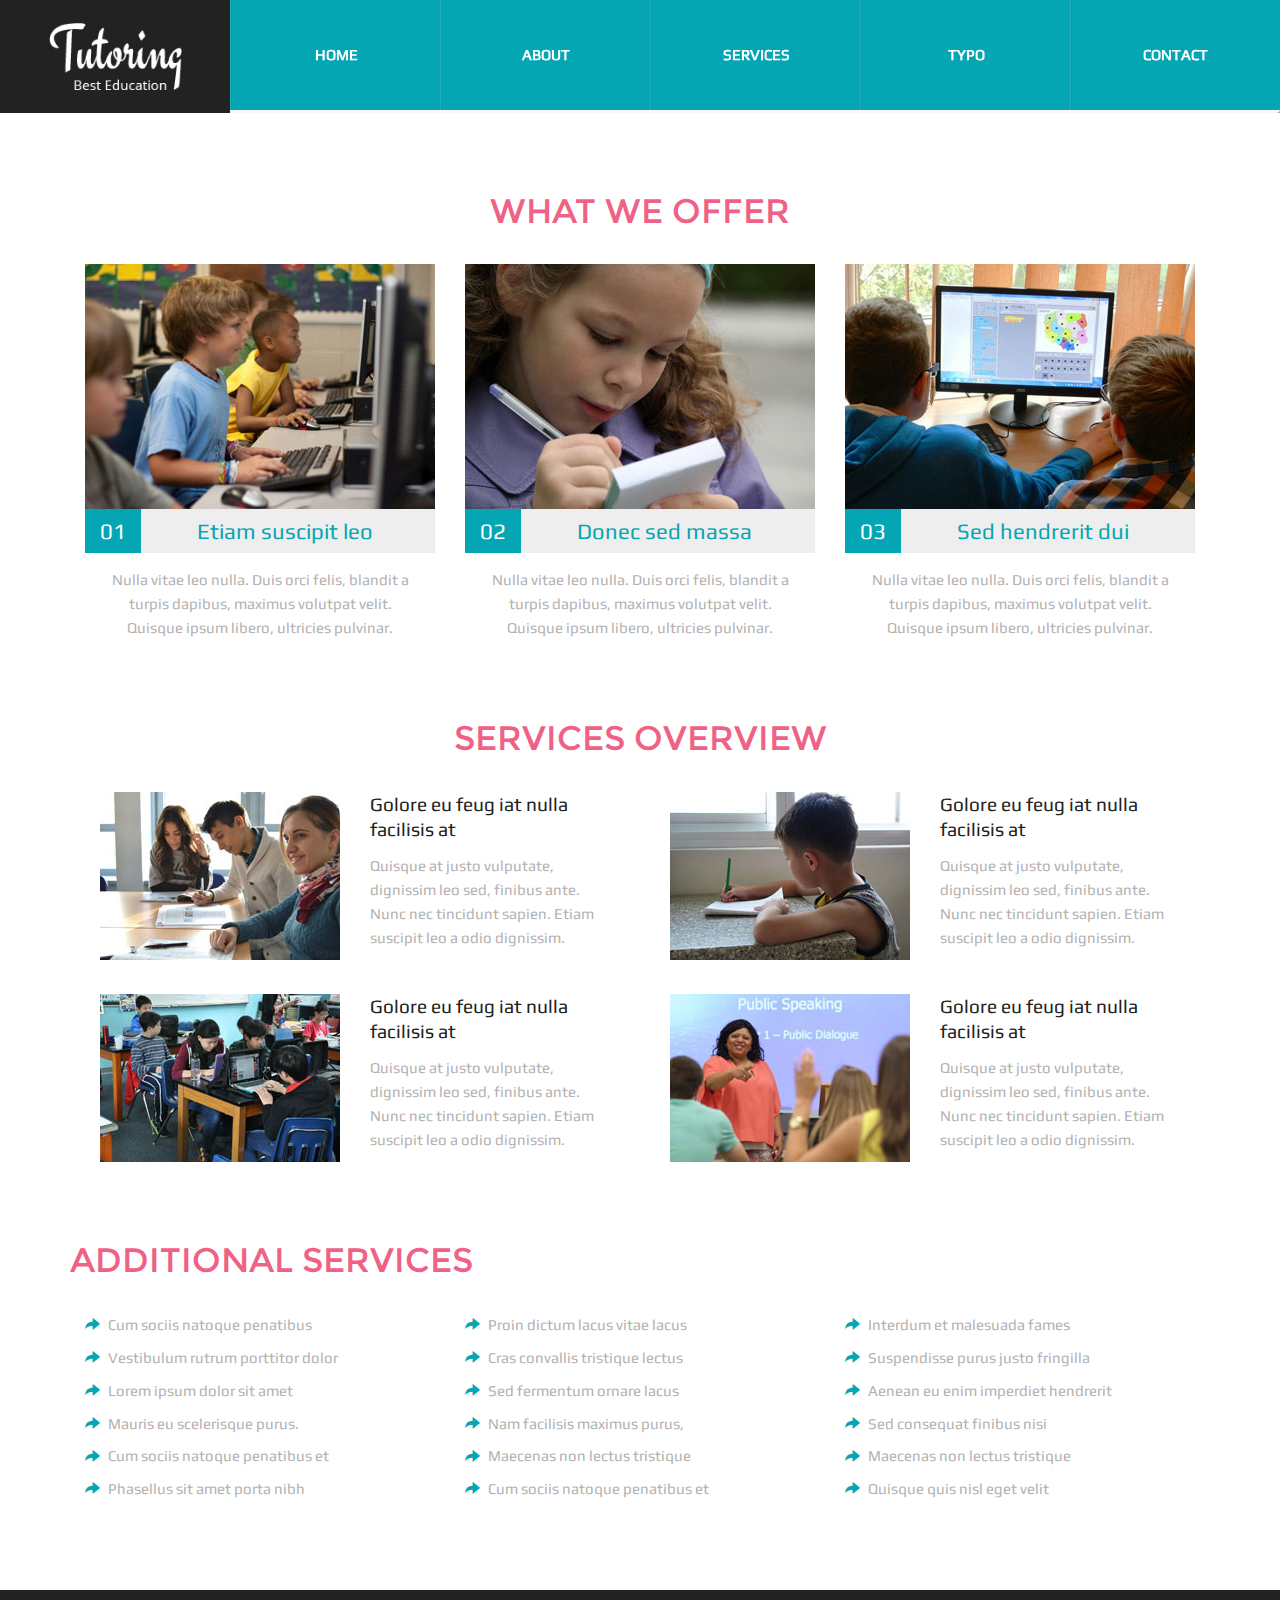
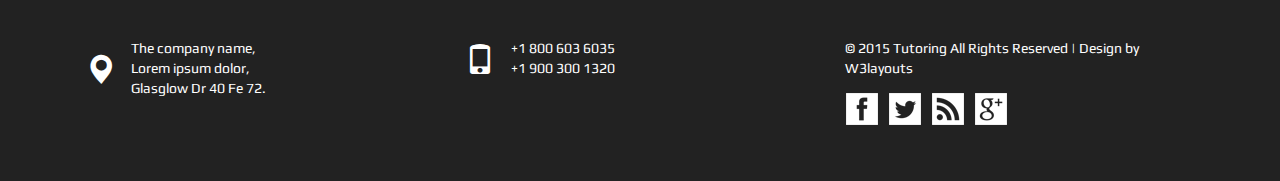
<file: web/services.html>
<!--A Design by W3layouts
Author: W3layout
Author URL: http://w3layouts.com
License: Creative Commons Attribution 3.0 Unported
License URL: http://creativecommons.org/licenses/by/3.0/
-->
<!DOCTYPE html>
<html>
<head>
<title>Tutoring a Education Category Flat Bootstarp responsive Website Template | Services :: w3layouts</title>
<meta name="viewport" content="width=device-width, initial-scale=1">
<meta http-equiv="Content-Type" content="text/html; charset=utf-8" />
<meta name="keywords" content="Tutoring Responsive web template, Bootstrap Web Templates, Flat Web Templates, Andriod Compatible web template, 
Smartphone Compatible web template, free webdesigns for Nokia, Samsung, LG, SonyErricsson, Motorola web design" />
<script type="application/x-javascript"> addEventListener("load", function() { setTimeout(hideURLbar, 0); }, false); function hideURLbar(){ window.scrollTo(0,1); } </script>
<link href="css/bootstrap.css" rel='stylesheet' type='text/css' />
<link href="css/style.css" rel='stylesheet' type='text/css' />
<script src="js/jquery.min.js"></script>
<script src="js/bootstrap.js"></script>
<!---- start-smoth-scrolling---->
<script type="text/javascript" src="js/move-top.js"></script>
<script type="text/javascript" src="js/easing.js"></script>
<script type="text/javascript">
			jQuery(document).ready(function($) {
				$(".scroll").click(function(event){		
					event.preventDefault();
					$('html,body').animate({scrollTop:$(this.hash).offset().top},1000);
				});
			});
		</script>
<!--start-smoth-scrolling-->
</head>
<body>
	<!--start-header-->
	<div class="header" id="home">
		<nav class="navbar navbar-default">
			<div class="container-fluid">
			<!-- Brand and toggle get grouped for better mobile display -->
			<div class="navbar-header">
				<button type="button" class="navbar-toggle collapsed" data-toggle="collapse" data-target="#bs-example-navbar-collapse-1" aria-expanded="false">
				<span class="sr-only">Toggle navigation</span>
				<span class="icon-bar"></span>
				<span class="icon-bar"></span>
				<span class="icon-bar"></span>
				</button>
				<a class="navbar-brand" href="index.html"><img src="images/logo.png" alt="" /></a>
			</div>
			<!-- Collect the nav links, forms, and other content for toggling -->
			<div class="collapse navbar-collapse" id="bs-example-navbar-collapse-1">
				<ul class="nav navbar-nav">
					<li class="active"><a href="index.html" class="hvr-bounce-to-top">Home <span class="sr-only">(current)</span></a></li>
					<li><a href="about.html" class="hvr-bounce-to-top">About</a></li>
					<li><a href="services.html" class="hvr-bounce-to-top">Services</a></li>
					<li><a href="typo.html" class="hvr-bounce-to-top">Typo</a></li>
					<li><a href="contact.html" class="hvr-bounce-to-top">Contact</a></li>
				</ul>
				<div class="clearfix"></div>
			</div><!-- /.navbar-collapse -->
			</div><!-- /.container-fluid -->
		</nav>
	</div>
	<!--end-header-->
	<!--start-what-->
	<div class="services">
		<div class="container">
			<div class="services-top heading">
				<h1>What we offer</h1>
			</div>
			<div class="services-bottom">
				<div class="col-md-4 services-left">
					<img src="images/s-1.jpg" alt="" />
					<h4><span>01</span>Etiam suscipit leo</h4>
					<p>Nulla vitae leo nulla. Duis orci felis, blandit a turpis dapibus, maximus volutpat velit. Quisque ipsum libero, ultricies pulvinar.</p>
				</div>
				<div class="col-md-4 services-left">
					<img src="images/s-2.jpg" alt="" />
					<h4><span>02</span>Donec sed massa</h4>
					<p>Nulla vitae leo nulla. Duis orci felis, blandit a turpis dapibus, maximus volutpat velit. Quisque ipsum libero, ultricies pulvinar.</p>
				</div>
				<div class="col-md-4 services-left">
					<img src="images/s-3.jpg" alt="" />
					<h4><span>03</span>Sed hendrerit dui</h4>
					<p>Nulla vitae leo nulla. Duis orci felis, blandit a turpis dapibus, maximus volutpat velit. Quisque ipsum libero, ultricies pulvinar.</p>
				</div>
				<div class="clearfix"></div>
			</div>
		</div>
	</div>
	<!--end-what-->
	<!--start-over-->
	<div class="over">
		<div class="container">
			<div class="over-top heading">
				<h2>Services overview</h2>
			</div>
			<div class="over-bottom">
				<div class="over-1">
					<div class="col-md-6 over-left">
						<div class="col-md-6 o-left">
							<img src="images/s-4.jpg" alt="" />
						</div>
						<div class="col-md-6 o-left">
							<h4>Golore eu feug iat nulla facilisis at</h4>
							<p>Quisque at justo vulputate, dignissim leo sed, finibus ante. Nunc nec tincidunt sapien. Etiam suscipit leo a odio dignissim.</p>
						</div>
						<div class="clearfix"></div>
					</div>
					<div class="col-md-6 over-left">
						<div class="col-md-6 o-left">
							<img src="images/s-5.jpg" alt="" />
						</div>
						<div class="col-md-6 o-left">
							<h4>Golore eu feug iat nulla facilisis at</h4>
							<p>Quisque at justo vulputate, dignissim leo sed, finibus ante. Nunc nec tincidunt sapien. Etiam suscipit leo a odio dignissim.</p>
						</div>
						<div class="clearfix"></div>
					</div>
					<div class="clearfix"></div>
				</div>
				<div class="over-1">
					<div class="col-md-6 over-left">
						<div class="col-md-6 o-left">
							<img src="images/s-6.jpg" alt="" />
						</div>
						<div class="col-md-6 o-left">
							<h4>Golore eu feug iat nulla facilisis at</h4>
							<p>Quisque at justo vulputate, dignissim leo sed, finibus ante. Nunc nec tincidunt sapien. Etiam suscipit leo a odio dignissim.</p>
						</div>
						<div class="clearfix"></div>
					</div>
					<div class="col-md-6 over-left">
						<div class="col-md-6 o-left">
							<img src="images/s-7.jpg" alt="" />
						</div>
						<div class="col-md-6 o-left">
							<h4>Golore eu feug iat nulla facilisis at</h4>
							<p>Quisque at justo vulputate, dignissim leo sed, finibus ante. Nunc nec tincidunt sapien. Etiam suscipit leo a odio dignissim.</p>
						</div>
						<div class="clearfix"></div>
					</div>
					<div class="clearfix"></div>
				</div>
			</div>
		</div>
	</div>
	<!--end-over-->
	<!--start-additional-->
	<div class="additional">
		<div class="container">
			<div class="additional-top heading">
				<h3>additional Services</h3>
			</div>
			<div class="additional-bottom">
				<div class="col-md-4 additional-left">
					<ul>
						<li><span class="glyphicon glyphicon-share-alt" aria-hidden="true"></span><a href="#">Cum sociis natoque penatibus</a></li>
						<li><span class="glyphicon glyphicon-share-alt" aria-hidden="true"></span><a href="#">Vestibulum rutrum porttitor dolor</a></li>
						<li><span class="glyphicon glyphicon-share-alt" aria-hidden="true"></span><a href="#">Lorem ipsum dolor sit amet</a></li>
						<li><span class="glyphicon glyphicon-share-alt" aria-hidden="true"></span><a href="#">Mauris eu scelerisque purus.</a></li>
						<li><span class="glyphicon glyphicon-share-alt" aria-hidden="true"></span><a href="#">Cum sociis natoque penatibus et</a></li>
						<li><span class="glyphicon glyphicon-share-alt" aria-hidden="true"></span><a href="#">Phasellus sit amet porta nibh</a></li>
					</ul>
				</div>
				<div class="col-md-4 additional-left">
					<ul>
						<li><span class="glyphicon glyphicon-share-alt" aria-hidden="true"></span><a href="#">Proin dictum lacus vitae lacus</a></li>
						<li><span class="glyphicon glyphicon-share-alt" aria-hidden="true"></span><a href="#">Cras convallis tristique lectus</a></li>
						<li><span class="glyphicon glyphicon-share-alt" aria-hidden="true"></span><a href="#">Sed fermentum ornare lacus</a></li>
						<li><span class="glyphicon glyphicon-share-alt" aria-hidden="true"></span><a href="#">Nam facilisis maximus purus,</a></li>
						<li><span class="glyphicon glyphicon-share-alt" aria-hidden="true"></span><a href="#">Maecenas non lectus tristique</a></li>
						<li><span class="glyphicon glyphicon-share-alt" aria-hidden="true"></span><a href="#">Cum sociis natoque penatibus et</a></li>
					</ul>
				</div>
				<div class="col-md-4 additional-left">
					<ul>
						<li><span class="glyphicon glyphicon-share-alt" aria-hidden="true"></span><a href="#">Interdum et malesuada fames</a></li>
						<li><span class="glyphicon glyphicon-share-alt" aria-hidden="true"></span><a href="#">Suspendisse purus justo fringilla</a></li>
						<li><span class="glyphicon glyphicon-share-alt" aria-hidden="true"></span><a href="#">Aenean eu enim imperdiet hendrerit</a></li>
						<li><span class="glyphicon glyphicon-share-alt" aria-hidden="true"></span><a href="#">Sed consequat finibus nisi</a></li>
						<li><span class="glyphicon glyphicon-share-alt" aria-hidden="true"></span><a href="#">Maecenas non lectus tristique</a></li>
						<li><span class="glyphicon glyphicon-share-alt" aria-hidden="true"></span><a href="#">Quisque quis nisl eget velit</a></li>
					</ul>
				</div>
				<div class="clearfix"></div>
			</div>
		</div>
	</div>
	<!--end-additional-->
	<!--start-footer-->
	<div class="footer">
		<div class="container">
			<div class="footer-main">
				<div class="col-md-4 footer-left">
					<span class="glyphicon glyphicon-map-marker map-marker" aria-hidden="true"></span>
					<p>The company name, <span>Lorem ipsum dolor,</span> Glasglow Dr 40 Fe 72.</p>
				</div>
				<div class="col-md-4 footer-left">
					<span class="glyphicon glyphicon-phone map-marker" aria-hidden="true"></span>
					<p>+1 800 603 6035 <span>+1 900 300 1320</span> </p>
				</div>
				<div class="col-md-4 footer-left">
					<p class="footer-class">© 2015 Tutoring All Rights Reserved | Design by  <a href="http://w3layouts.com/" target="_blank">W3layouts</a> </p>
					<ul>
						<li><a href="#"><span class="fb"></span></a></li>
						<li><a href="#"><span class="twit"></span></a></li>
						<li><a href="#"><span class="rss"></span></a></li>
						<li><a href="#"><span class="ggl"></span></a></li>
					</ul>
				</div>
				<div class="clearfix"></div>
			</div>
		</div>
		<script type="text/javascript">
									$(document).ready(function() {
										/*
										var defaults = {
								  			containerID: 'toTop', // fading element id
											containerHoverID: 'toTopHover', // fading element hover id
											scrollSpeed: 1200,
											easingType: 'linear' 
								 		};
										*/
										
										$().UItoTop({ easingType: 'easeOutQuart' });
										
									});
								</script>
		<a href="#home" id="toTop" class="scroll" style="display: block;"> <span id="toTopHover" style="opacity: 1;"> </span></a>
	</div>
	<!--end-footer-->
</body>
</html>
</file>
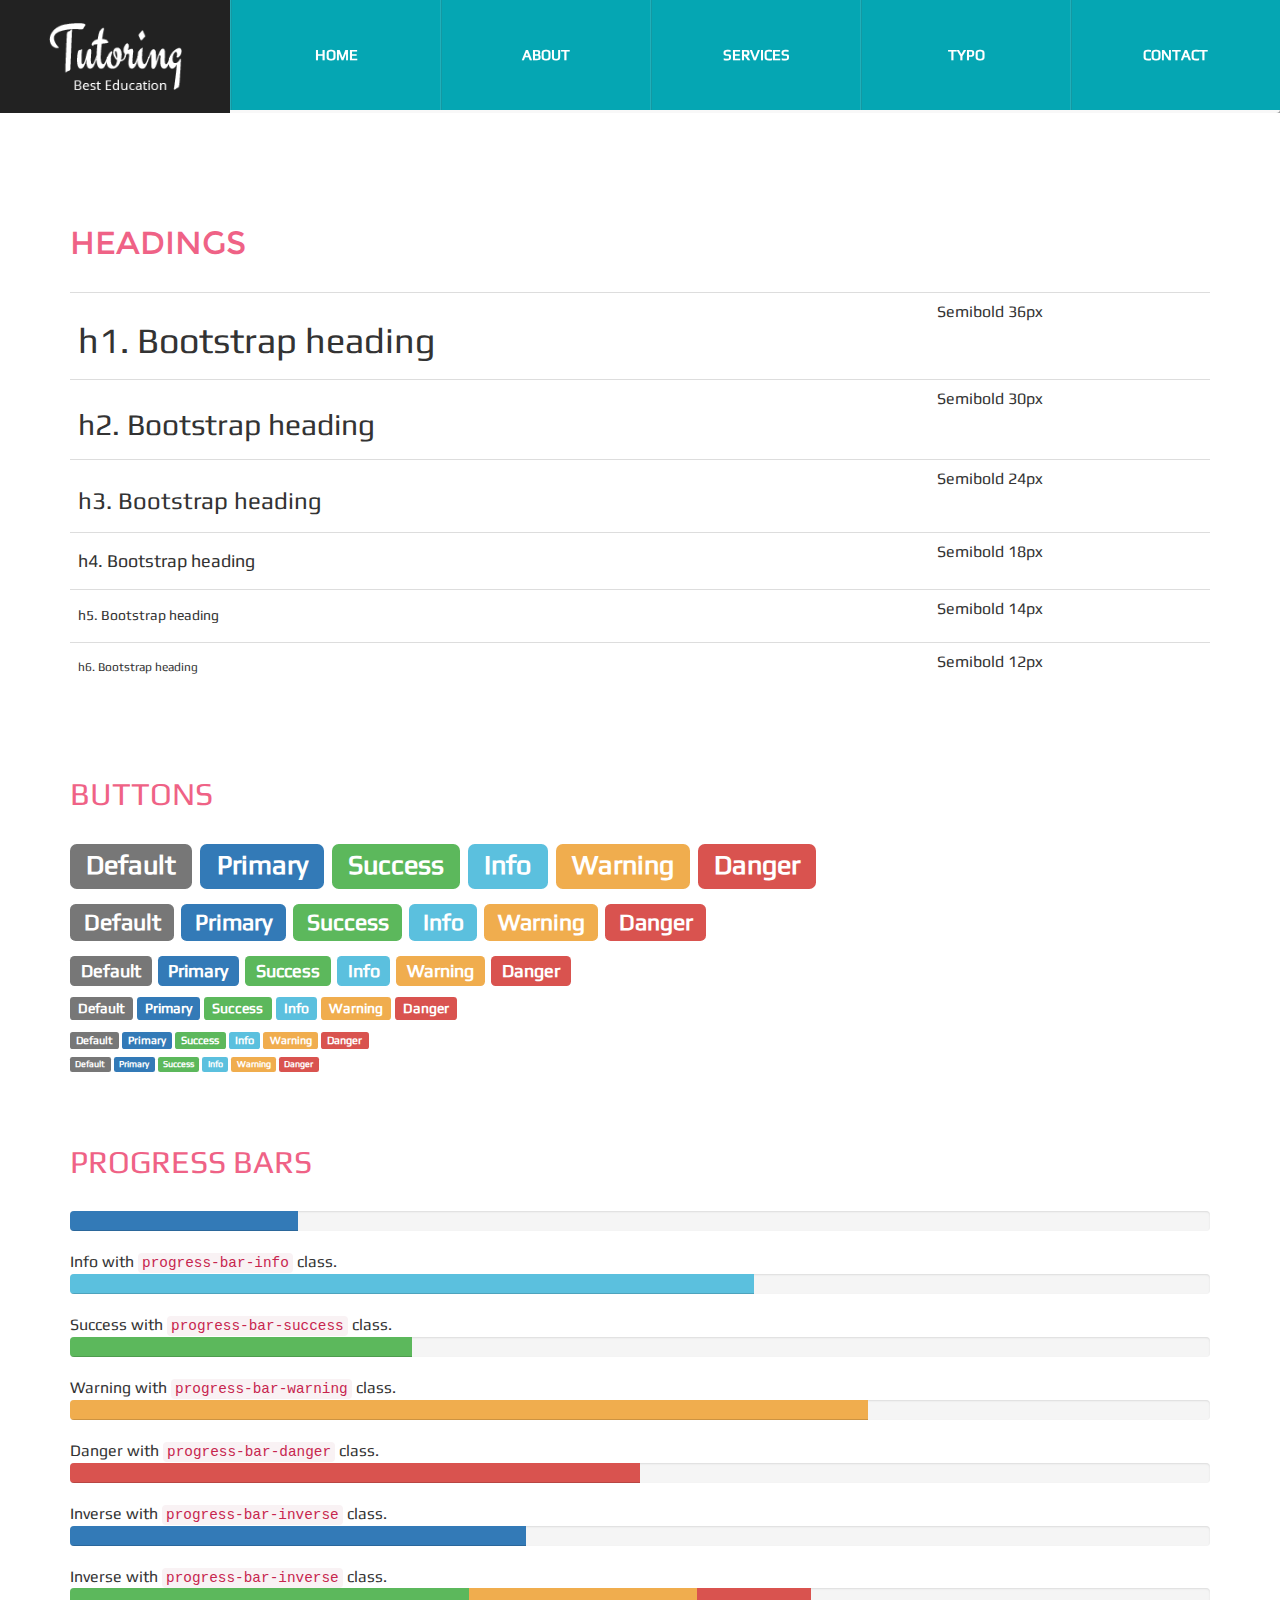
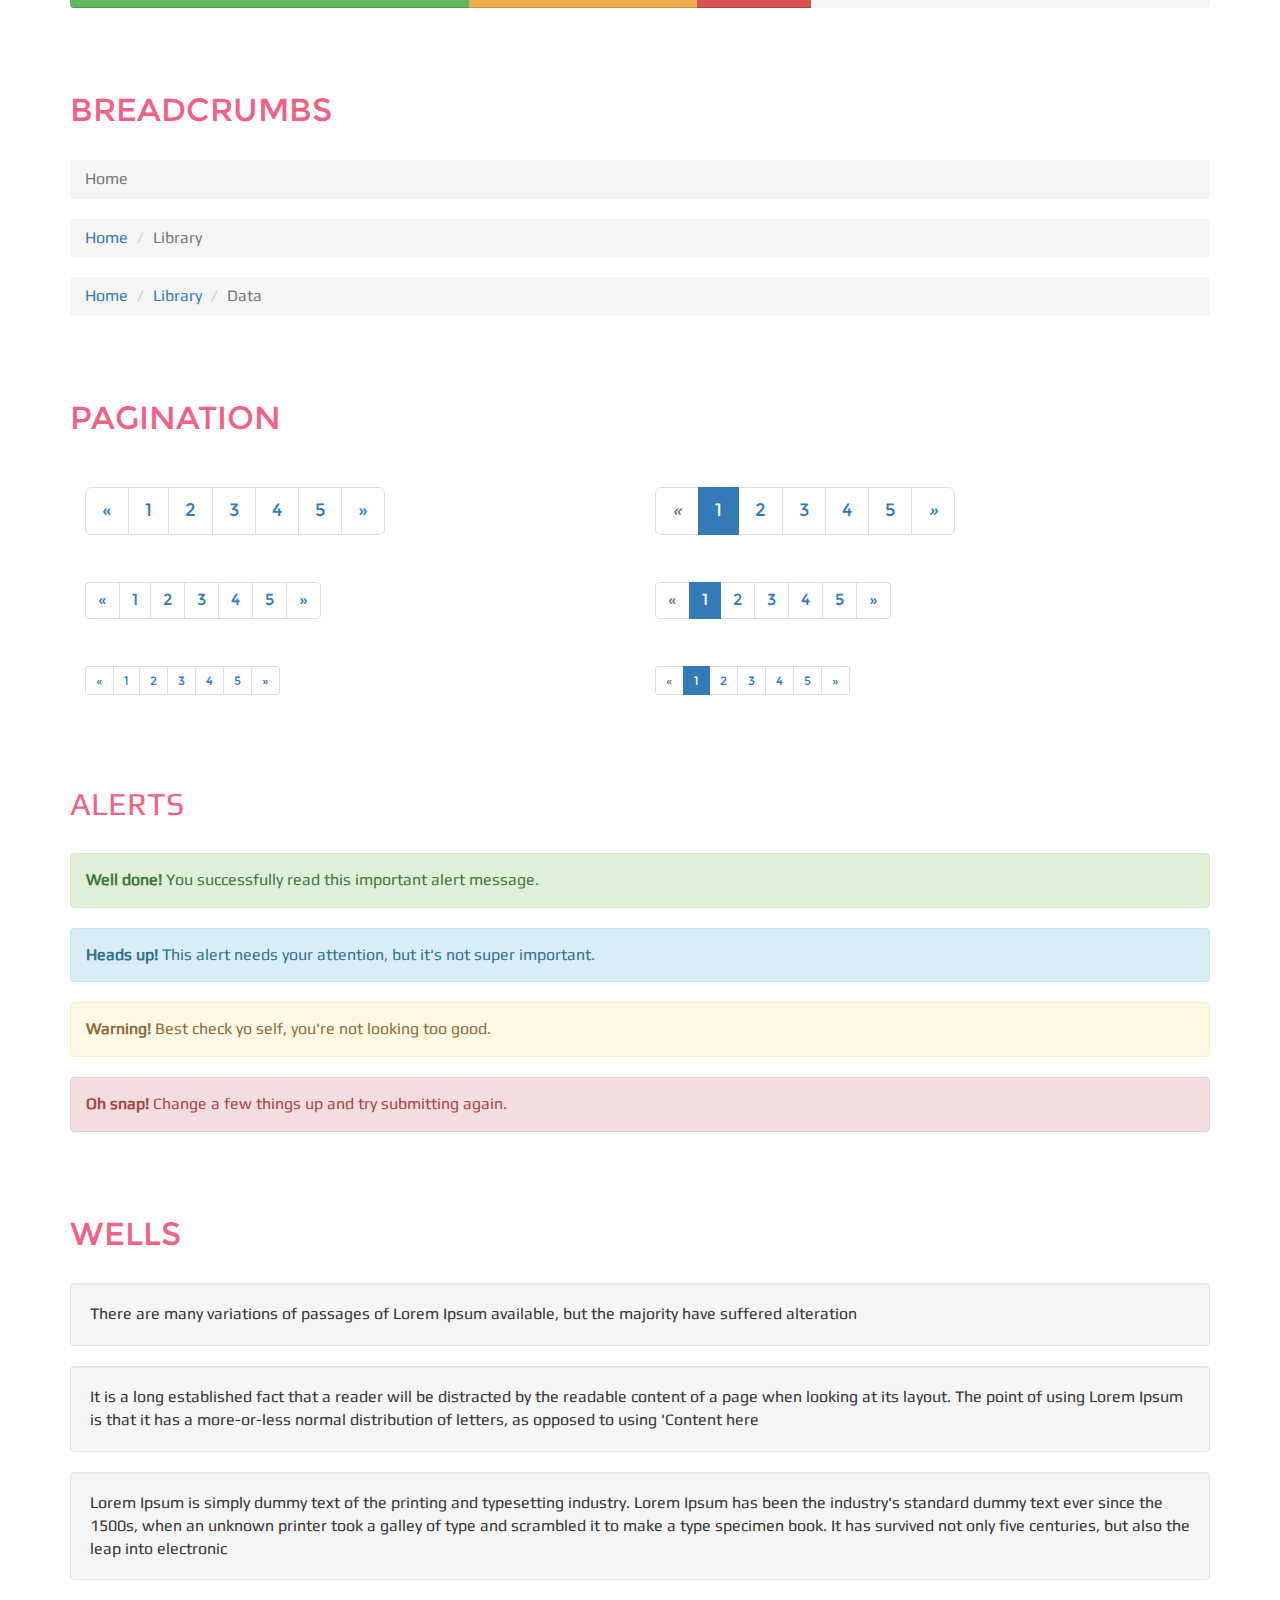
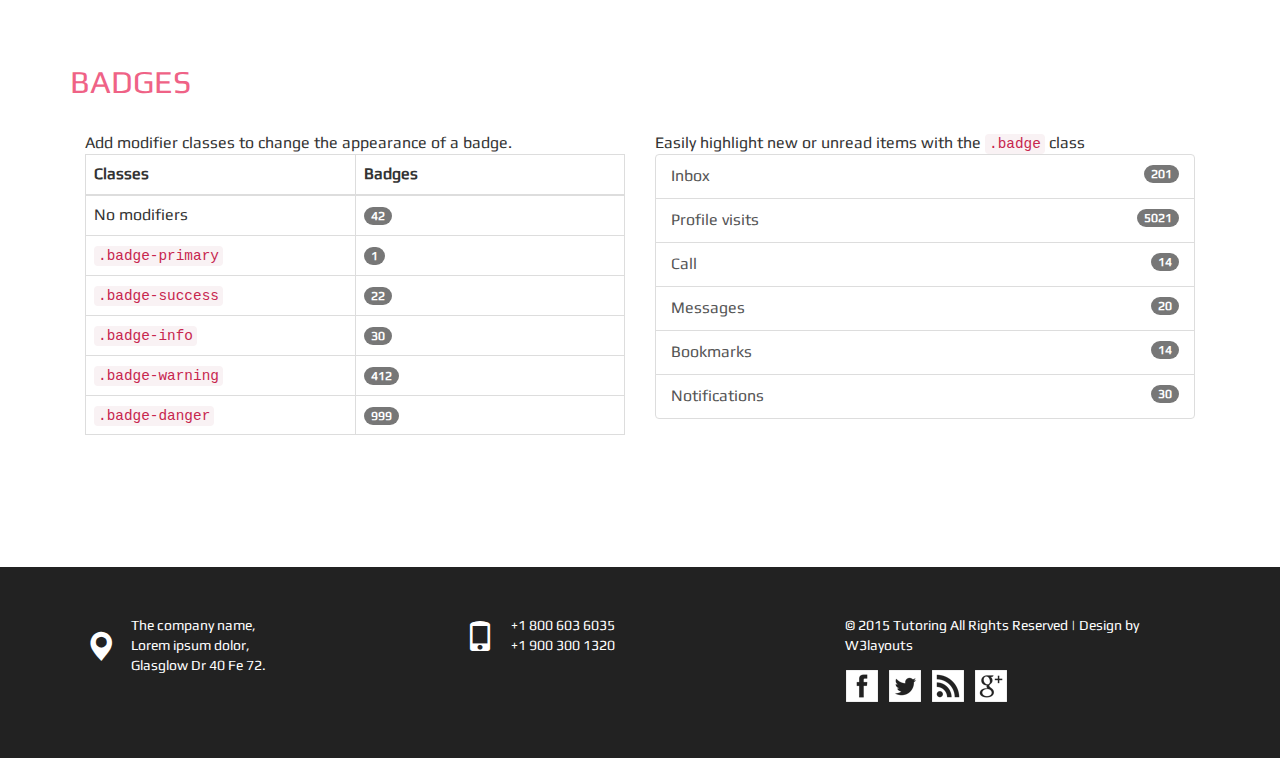
<file: web/typo.html>
<!--A Design by W3layouts
Author: W3layout
Author URL: http://w3layouts.com
License: Creative Commons Attribution 3.0 Unported
License URL: http://creativecommons.org/licenses/by/3.0/
-->
<!DOCTYPE html>
<html>
<head>
<title>Tutoring a Education Category Flat Bootstarp responsive Website Template | Typo :: w3layouts</title>
<meta name="viewport" content="width=device-width, initial-scale=1">
<meta http-equiv="Content-Type" content="text/html; charset=utf-8" />
<meta name="keywords" content="Tutoring Responsive web template, Bootstrap Web Templates, Flat Web Templates, Andriod Compatible web template, 
Smartphone Compatible web template, free webdesigns for Nokia, Samsung, LG, SonyErricsson, Motorola web design" />
<script type="application/x-javascript"> addEventListener("load", function() { setTimeout(hideURLbar, 0); }, false); function hideURLbar(){ window.scrollTo(0,1); } </script>
<link href="css/bootstrap.css" rel='stylesheet' type='text/css' />
<link href="css/style.css" rel='stylesheet' type='text/css' />
<script src="js/jquery.min.js"></script>
<script src="js/bootstrap.js"></script>
<!---- start-smoth-scrolling---->
<script type="text/javascript" src="js/move-top.js"></script>
<script type="text/javascript" src="js/easing.js"></script>
<script type="text/javascript">
			jQuery(document).ready(function($) {
				$(".scroll").click(function(event){		
					event.preventDefault();
					$('html,body').animate({scrollTop:$(this.hash).offset().top},1000);
				});
			});
		</script>
<!--start-smoth-scrolling-->
</head>
<body>
	<!--start-header-->
	<div class="header" id="home">
		<nav class="navbar navbar-default">
			<div class="container-fluid">
			<!-- Brand and toggle get grouped for better mobile display -->
			<div class="navbar-header">
				<button type="button" class="navbar-toggle collapsed" data-toggle="collapse" data-target="#bs-example-navbar-collapse-1" aria-expanded="false">
				<span class="sr-only">Toggle navigation</span>
				<span class="icon-bar"></span>
				<span class="icon-bar"></span>
				<span class="icon-bar"></span>
				</button>
				<a class="navbar-brand" href="index.html"><img src="images/logo.png" alt="" /></a>
			</div>
			<!-- Collect the nav links, forms, and other content for toggling -->
			<div class="collapse navbar-collapse" id="bs-example-navbar-collapse-1">
				<ul class="nav navbar-nav">
					<li class="active"><a href="index.html" class="hvr-bounce-to-top">Home <span class="sr-only">(current)</span></a></li>
					<li><a href="about.html" class="hvr-bounce-to-top">About</a></li>
					<li><a href="services.html" class="hvr-bounce-to-top">Services</a></li>
					<li><a href="typo.html" class="hvr-bounce-to-top">Typo</a></li>
					<li><a href="contact.html" class="hvr-bounce-to-top">Contact</a></li>
				</ul>
				<div class="clearfix"></div>
			</div><!-- /.navbar-collapse -->
			</div><!-- /.container-fluid -->
		</nav>
	</div>
	<!--end-header-->
	<!--pages-starts-->
	<div class="pages">
		<div class="container">
			<div class="headdings">
				<h3 class="ghj">Headings</h3>
					<div class="bs-example">
						<table class="table">
						  <tbody>
							<tr>
							  <td><h1 class="head" id="h1.-bootstrap-heading">h1. Bootstrap heading<a class="anchorjs-link" href="#h1.-bootstrap-heading"><span class="anchorjs-icon"></span></a></h1></td>
							  <td class="type-info">Semibold 36px</td>
							</tr>
							<tr>
							  <td><h2 class="head" id="h2.-bootstrap-heading">h2. Bootstrap heading<a class="anchorjs-link" href="#h2.-bootstrap-heading"><span class="anchorjs-icon"></span></a></h2></td>
							  <td class="type-info">Semibold 30px</td>
							</tr>
							<tr>
							  <td><h3 class="head" id="h3.-bootstrap-heading">h3. Bootstrap heading<a class="anchorjs-link" href="#h3.-bootstrap-heading"><span class="anchorjs-icon"></span></a></h3></td>
							  <td class="type-info">Semibold 24px</td>
							</tr>
							<tr>
							  <td><h4 class="head" id="h4.-bootstrap-heading">h4. Bootstrap heading<a class="anchorjs-link" href="#h4.-bootstrap-heading"><span class="anchorjs-icon"></span></a></h4></td>
							  <td class="type-info">Semibold 18px</td>
							</tr>
							<tr>
							  <td><h5 class="head" id="h5.-bootstrap-heading">h5. Bootstrap heading<a class="anchorjs-link" href="#h5.-bootstrap-heading"><span class="anchorjs-icon"></span></a></h5></td>
							  <td class="type-info">Semibold 14px</td>
							</tr>
							<tr>
							  <td><h6 class="head">h6. Bootstrap heading</h6></td>
							  <td class="type-info">Semibold 12px</td>
							</tr>
						  </tbody>
						</table>
					</div>
			</div>
			<div class="Buttons">
				<h3 class="ghj">Buttons</h3>
				  <h1 class="b1">
					<a href="#"><span class="label label-default">Default</span></a>
					<a href="#"><span class="label label-primary">Primary</span></a>
					<a href="#"><span class="label label-success">Success</span></a>
					<a href="#"><span class="label label-info">Info</span></a>
					<a href="#"><span class="label label-warning">Warning</span></a>
					<a href="#"><span class="label label-danger">Danger</span></a>
				  </h1>
				  <h2 class="b2">
					<a href="#"><span class="label label-default">Default</span></a>
					<a href="#"><span class="label label-primary">Primary</span></a>
					<a href="#"><span class="label label-success">Success</span></a>
					<a href="#"><span class="label label-info">Info</span></a>
					<a href="#"><span class="label label-warning">Warning</span></a>
					<a href="#"><span class="label label-danger">Danger</span></a>
				  </h2>
				  <h3 class="b3">
					<a href="#"><span class="label label-default">Default</span></a>
					<a href="#"><span class="label label-primary">Primary</span></a>
					<a href="#"><span class="label label-success">Success</span></a>
					<a href="#"><span class="label label-info">Info</span></a>
					<a href="#"><span class="label label-warning">Warning</span></a>
					<a href="#"><span class="label label-danger">Danger</span></a>
				  </h3>
				  <h4 class="b4">
					<a href="#"><span class="label label-default">Default</span></a>
					<a href="#"><span class="label label-primary">Primary</span></a>
					<a href="#"><span class="label label-success">Success</span></a>
					<a href="#"><span class="label label-info">Info</span></a>
					<a href="#"><span class="label label-warning">Warning</span></a>
					<a href="#"><span class="label label-danger">Danger</span></a>
				  </h4>
				  <h5 class="b5">
					<a href="#"><span class="label label-default">Default</span></a>
					<a href="#"><span class="label label-primary">Primary</span></a>
					<a href="#"><span class="label label-success">Success</span></a>
					<a href="#"><span class="label label-info">Info</span></a>
					<a href="#"><span class="label label-warning">Warning</span></a>
					<a href="#"><span class="label label-danger">Danger</span></a>
				  </h5>
				  <h6 class="b6">
					<a href="#"><span class="label label-default">Default</span></a>
					<a href="#"><span class="label label-primary">Primary</span></a>
					<a href="#"><span class="label label-success">Success</span></a>
					<a href="#"><span class="label label-info">Info</span></a>
					<a href="#"><span class="label label-warning">Warning</span></a>
					<a href="#"><span class="label label-danger">Danger</span></a>
				  </h6>
		    </div>
		    <div class="progress-bars">
			 <h3 class="ghj">Progress Bars</h3>
				 <div class="tab-content">
					  <div class="tab-pane active" id="domprogress">
						  <div class="progress">    
							<div class="progress-bar progress-bar-primary" style="width: 20%"></div>
						  </div>
						  <p>Info with <code>progress-bar-info</code> class.</p>
						  <div class="progress">    
							<div class="progress-bar progress-bar-info" style="width: 60%"></div>
						  </div>
						  <p>Success with <code>progress-bar-success</code> class.</p>
						  <div class="progress">
							<div class="progress-bar progress-bar-success" style="width: 30%"></div>
						  </div>
						  <p>Warning with <code>progress-bar-warning</code> class.</p>
						  <div class="progress">
							<div class="progress-bar progress-bar-warning" style="width: 70%"></div>
						  </div>
						  <p>Danger with <code>progress-bar-danger</code> class.</p>
						  <div class="progress">
							<div class="progress-bar progress-bar-danger" style="width: 50%"></div>
						  </div>
						  <p>Inverse with <code>progress-bar-inverse</code> class.</p>
						  <div class="progress">
							<div class="progress-bar progress-bar-inverse" style="width: 40%"></div>
						  </div>
						   <p>Inverse with <code>progress-bar-inverse</code> class.</p>
						  <div class="progress">
							<div class="progress-bar progress-bar-success" style="width: 35%"><span class="sr-only">35% Complete (success)</span></div>
							<div class="progress-bar progress-bar-warning" style="width: 20%"><span class="sr-only">20% Complete (warning)</span></div>
							<div class="progress-bar progress-bar-danger" style="width: 10%"><span class="sr-only">10% Complete (danger)</span></div>
						  </div>
					</div>
			   </div>
		    </div>
			<div class="bread-crumbs">
				 <h3 class="ghj">Breadcrumbs</h3>
				   <ol class="breadcrumb">
				  <li class="active">Home</li>
				</ol>
				<ol class="breadcrumb">
				  <li><a href="#">Home</a></li>
				  <li class="active">Library</li>
				</ol>
				<ol class="breadcrumb">
				  <li><a href="#">Home</a></li>
				  <li><a href="#">Library</a></li>
				  <li class="active">Data</li>
				</ol>
		    </div>
			<div class="pagenatin">
				<h3 class="ghj">Pagination</h3>
					<div class="col-md-6">
					  <nav>
					  <ul class="pagination pagination-lg">
						<li><a href="#" aria-label="Previous"><span aria-hidden="true">«</span></a></li>
						<li><a href="#">1</a></li>
						<li><a href="#">2</a></li>
						<li><a href="#">3</a></li>
						<li><a href="#">4</a></li>
						<li><a href="#">5</a></li>
						<li><a href="#" aria-label="Next"><span aria-hidden="true">»</span></a></li>
					  </ul>
					  </nav>
					  <nav>
					  <ul class="pagination">
						<li><a href="#" aria-label="Previous"><span aria-hidden="true">«</span></a></li>
						<li><a href="#">1</a></li>
						<li><a href="#">2</a></li>
						<li><a href="#">3</a></li>
						<li><a href="#">4</a></li>
						<li><a href="#">5</a></li>
						<li><a href="#" aria-label="Next"><span aria-hidden="true">»</span></a></li>
					  </ul>
					  </nav>
					  <nav>
						<ul class="pagination pagination-sm">
							<li><a href="#" aria-label="Previous"><span aria-hidden="true">«</span></a></li>
							<li><a href="#">1</a></li>
							<li><a href="#">2</a></li>
							<li><a href="#">3</a></li>
							<li><a href="#">4</a></li>
							<li><a href="#">5</a></li>
							<li><a href="#" aria-label="Next"><span aria-hidden="true">»</span></a></li>
						</ul>
					  </nav>
					</div>
					<div class="col-md-6">
						<nav>
							<ul class="pagination pagination-lg">
									<li class="disabled"><a href="#"><i class="fa fa-angle-left">«</i></a></li>
									<li class="active"><a href="#">1</a></li>
									<li><a href="#">2</a></li>
									<li><a href="#">3</a></li>
									<li><a href="#">4</a></li>
									<li><a href="#">5</a></li>
									<li><a href="#"><i class="fa fa-angle-right">»</i></a></li>
							</ul>
						</nav>
						<nav>
						  <ul class="pagination">
							<li class="disabled"><a href="#" aria-label="Previous"><span aria-hidden="true">«</span></a></li>
							<li class="active"><a href="#">1 <span class="sr-only">(current)</span></a></li>
							<li><a href="#">2</a></li>
							<li><a href="#">3</a></li>
							<li><a href="#">4</a></li>
							<li><a href="#">5</a></li>
							<li><a href="#" aria-label="Next"><span aria-hidden="true">»</span></a></li>
						 </ul>
					    </nav>
					    <nav>
							 <ul class="pagination pagination-sm">
								<li class="disabled"><a href="#"><i class="fa fa-angle-left"></i>«</a></li>
								<li class="active"><a href="#">1</a></li>
								<li><a href="#">2</a></li>
								<li><a href="#">3</a></li>
								<li><a href="#">4</a></li>
								<li><a href="#">5</a></li>
								<li><a href="#"><i class="fa fa-angle-right"></i>»</a></li>
							</ul>
						</nav>
					</div>
					<div class="clearfix"> </div>
			</div>
			<div class="alerts">
			  <h3 class="ghj">Alerts</h3>
			   <div class="alert alert-success" role="alert">
					<strong>Well done!</strong> You successfully read this important alert message.
			   </div>
			   <div class="alert alert-info" role="alert">
					<strong>Heads up!</strong> This alert needs your attention, but it's not super important.
			   </div>
			   <div class="alert alert-warning" role="alert">
					<strong>Warning!</strong> Best check yo self, you're not looking too good.
			   </div>
			   <div class="alert alert-danger" role="alert">
					<strong>Oh snap!</strong> Change a few things up and try submitting again.
			   </div>
		    </div>
			<div class="distracted">
			  <h3 class="ghj">Wells</h3>
				   <div class="well">
					There are many variations of passages of Lorem Ipsum available, but the majority have suffered alteration
				   </div>
				   <div class="well">
					It is a long established fact that a reader will be distracted by the readable content of a page when looking at its layout. The point of using Lorem Ipsum is that it has a more-or-less normal distribution of letters, as opposed to using 'Content here
				   </div>
				   <div class="well">
					Lorem Ipsum is simply dummy text of the printing and typesetting industry. Lorem Ipsum has been the industry's standard dummy text ever since the 1500s, when an unknown printer took a galley of type and scrambled it to make a type specimen book. It has survived not only five centuries, but also the leap into electronic
				   </div>
		    </div>
		<div class="appearance">
			 <h3 class="ghj">Badges</h3>
				<div class="col-md-6">
					<p>Add modifier classes to change the appearance of a badge.</p>
					  <table class="table table-bordered">
						<thead>
							<tr>
								<th width="50%">Classes</th>
								<th width="50%">Badges</th>
							</tr>
						</thead>
						<tbody>
							<tr>
								<td>No modifiers</td>
								<td><span class="badge">42</span></td>
							</tr>
							<tr>
								<td><code>.badge-primary</code></td>
								<td><span class="badge badge-primary">1</span></td>
							</tr>
							<tr>
								<td><code>.badge-success</code></td>
								<td><span class="badge badge-success">22</span></td>
							</tr>
							<tr>
								<td><code>.badge-info</code></td>
								<td><span class="badge badge-info">30</span></td>
							</tr>
							<tr>
								<td><code>.badge-warning</code></td>
								<td><span class="badge badge-warning">412</span></td>
							</tr>
							<tr>
								<td><code>.badge-danger</code></td>
								<td><span class="badge badge-danger">999</span></td>
							</tr>
						</tbody>
					  </table>                    
				</div>
				<div class="col-md-6">
				  <p>Easily highlight new or unread items with the <code>.badge</code> class</p>
					<div class="list-group list-group-alternate"> 
						<a href="#" class="list-group-item"><span class="badge">201</span> <i class="ti ti-email"></i> Inbox </a> 
						<a href="#" class="list-group-item"><span class="badge badge-primary">5021</span> <i class="ti ti-eye"></i> Profile visits </a> 
						<a href="#" class="list-group-item"><span class="badge">14</span> <i class="ti ti-headphone-alt"></i> Call </a> 
						<a href="#" class="list-group-item"><span class="badge">20</span> <i class="ti ti-comments"></i> Messages </a> 
						<a href="#" class="list-group-item"><span class="badge badge-warning">14</span> <i class="ti ti-bookmark"></i> Bookmarks </a> 
						<a href="#" class="list-group-item"><span class="badge badge-danger">30</span> <i class="ti ti-bell"></i> Notifications </a> 
					</div>
			    </div>
			   <div class="clearfix"> </div>
			</div>
		</div>	
	</div>	
	<!----pages-end---->
	<!--start-footer-->
	<div class="footer">
		<div class="container">
			<div class="footer-main">
				<div class="col-md-4 footer-left">
					<span class="glyphicon glyphicon-map-marker map-marker" aria-hidden="true"></span>
					<p>The company name, <span>Lorem ipsum dolor,</span> Glasglow Dr 40 Fe 72.</p>
				</div>
				<div class="col-md-4 footer-left">
					<span class="glyphicon glyphicon-phone map-marker" aria-hidden="true"></span>
					<p>+1 800 603 6035 <span>+1 900 300 1320</span> </p>
				</div>
				<div class="col-md-4 footer-left">
					<p class="footer-class">© 2015 Tutoring All Rights Reserved | Design by  <a href="http://w3layouts.com/" target="_blank">W3layouts</a> </p>
					<ul>
						<li><a href="#"><span class="fb"></span></a></li>
						<li><a href="#"><span class="twit"></span></a></li>
						<li><a href="#"><span class="rss"></span></a></li>
						<li><a href="#"><span class="ggl"></span></a></li>
					</ul>
				</div>
				<div class="clearfix"></div>
			</div>
		</div>
		<script type="text/javascript">
									$(document).ready(function() {
										/*
										var defaults = {
								  			containerID: 'toTop', // fading element id
											containerHoverID: 'toTopHover', // fading element hover id
											scrollSpeed: 1200,
											easingType: 'linear' 
								 		};
										*/
										
										$().UItoTop({ easingType: 'easeOutQuart' });
										
									});
								</script>
		<a href="#home" id="toTop" class="scroll" style="display: block;"> <span id="toTopHover" style="opacity: 1;"> </span></a>
	</div>
	<!--end-footer-->
</body>
</html>
</file>
<file: web/css/style.css>
/*--
Author: W3layouts
Author URL: http://w3layouts.com
License: Creative Commons Attribution 3.0 Unported
License URL: http://creativecommons.org/licenses/by/3.0/
--*/
@font-face {
    font-family: 'Play-Regular';
    src:url(../fonts/Play-Regular.ttf) format('truetype');
}
@font-face {
    font-family: 'Montserrat-Regular';
    src:url(../fonts/Montserrat-Regular.ttf) format('truetype');
}
html, body{
    font-size: 100%;
	background:	#fff;
}
body {
	font-size: 100%;
	font-family: 'Montserrat-Regular';
}
body a{
	transition: 0.5s all ease;
	-webkit-transition: 0.5s all ease;
	-moz-transition: 0.5s all ease;
	-o-transition: 0.5s all ease;
	-ms-transition: 0.5s all ease;
}
p{
	margin:0;
}
ul,label{
	margin:0;
	padding:0;
}
body a:hover{
	text-decoration:none;
}
/*--Header-Part-Starts-Here--*/
.header {
	background: rgb(156, 158, 159);
}
.navbar-header {
	background: rgb(34, 34, 34);
	width: 18%;
	float: left;
	text-align: center;
	padding: 0.15em 0px;
}
.navbar-default .navbar-nav > li > a {
	color: #fff !important;
}
nav.navbar.navbar-default {
	border: none;
}
.navbar {
	margin-bottom: 0px;
}
.container-fluid {
	padding: 0px;
}
.navbar-brand {
	float: none;
	line-height: 0;
	margin: 0px;
}
div#bs-example-navbar-collapse-1 {
	padding: 0px;
}
ul.nav.navbar-nav {
	width: 82%;
	float: right;
}
.navbar-nav li {
	width: 20%;
	float: left;
}
.navbar-default .navbar-nav > .active > a, .navbar-default .navbar-nav > .active > a:hover, .navbar-default .navbar-nav > .active > a:focus {
	color: rgb(255, 255, 255);
	background-color: rgb(5, 166, 179);
}
.hvr-sweep-to-top::before {
	content: '';
	position: absolute;
	z-index: -1;
	top: 0px;
	left: 0px;
	right: 0px;
	bottom: 0px;
	background: rgb(16, 199, 215);
	-webkit-transform: scaleY(0);
	transform: scaleY(0);
	-webkit-transform-origin: 50% 100% 0px;
	transform-origin: 50% 100% 0px;
	transition-property: transform;
	-webkit-transition-property: transform;
	transition-duration: 0.3s;
	-webkit-transition-duration: 0.3s;
	transition-timing-function: ease-out;
	-webkit-transition-timing-function: ease-out;
}
.nav > li > a {
	padding: 52px 0em;
	font-size: 15px;
	font-weight: 700;
	text-transform: uppercase;
	line-height: 22px;
	background-color: rgb(5, 166, 179);
	border-left: 2px ridge rgba(98, 201, 209, 0.298039);
	font-family: 'Play-Regular';
	text-align: center;
	color: rgb(255, 255, 255);
}
.navbar-default .navbar-nav > li > a:hover, .navbar-default .navbar-nav > li > a:focus {
	color: rgb(255, 255, 255);
	background-color: rgb(9, 150, 162);
}
/* Bounce To Top */
.hvr-bounce-to-top {
	display: inline-block;
	vertical-align: middle;
	-webkit-transform: translateZ(0);
	transform: translateZ(0);
	box-shadow: 0 0 1px rgba(0, 0, 0, 0);
	-webkit-backface-visibility: hidden;
	backface-visibility: hidden;
	-moz-osx-font-smoothing: grayscale;
	position: relative;
	-webkit-transition-property: color;
	transition-property: color;
	-webkit-transition-duration: 0.5s;
	transition-duration: 0.5s;
}
.hvr-bounce-to-top:before {
	content: "";
	position: absolute;
	z-index: -1;
	top: 0;
	left: 0;
	right: 0;
	bottom: 0;
	background: #0bc2d1;
	-webkit-transform: scaleY(0);
	transform: scaleY(0);
	-webkit-transform-origin: 50% 100%;
	transform-origin: 50% 100%;
	-webkit-transition-property: transform;
	transition-property: transform;
	-webkit-transition-duration: 0.5s;
	transition-duration: 0.5s;
	-webkit-transition-timing-function: ease-out;
	transition-timing-function: ease-out;
}
.hvr-bounce-to-top:hover, .hvr-bounce-to-top:focus, .hvr-bounce-to-top:active {
	color: white;
}
.hvr-bounce-to-top:hover:before, .hvr-bounce-to-top:focus:before, .hvr-bounce-to-top:active:before {
	-webkit-transform: scaleY(1);
	transform: scaleY(1);
	-webkit-transition-timing-function: cubic-bezier(0.52, 1.64, 0.37, 0.66);
	transition-timing-function: cubic-bezier(0.52, 1.64, 0.37, 0.66);
}
.navbar-brand > img {
	margin: 0 auto;
}
/*--header-ends--*/
/*--banner-starts--*/
.banner{
	background:url(../images/banner.jpg) no-repeat;
	background-size:cover;
	-webkit-background-size:cover;
	-moz-background-size:cover;
	-o-background-size:cover;
	-ms-background-size:cover;
	min-height:680px;
}
.banner-top h1{
	color:#fff;
	font-size:2.5em;
	font-weight:400;
	margin:0;
	font-family: 'Montserrat-Regular';
}
.banner-top h2 {
	color: #05a6b3;
	font-size: 3em;
	font-weight: 400;
	margin: 13px 0 0 0;
	font-family: 'Montserrat-Regular';
}
.banner-top p {
	color: #fff;
	font-size: 15px;
	line-height:1.6em;
	margin: 18px 0 0 0;
	font-family: 'Play-Regular';
	width: 78%;
}
.banner-top {
	text-align: left;
	margin-top: 21%;
}
.bnr-btn {
	margin-top: 4%;
	padding-bottom: 1%;
}
.bnr-btn a{
	border:2px solid #fff;
	font-size:15px;
	font-weight:400;
	color:#fff;
	padding:5px 18px;
	font-family: 'Play-Regular';
}
.bnr-btn a:hover{
	border:2px solid #05a6b3;
	transition: 0.5s all ease;
	-webkit-transition: 0.5s all ease;
	-moz-transition: 0.5s all ease;
	-o-transition: 0.5s all ease;
	-ms-transition: 0.5s all ease;
}
/* Shutter Out Horizontal */
.hvr-shutter-out-horizontal {
	display: inline-block;
	vertical-align: middle;
	-webkit-transform: translateZ(0);
	transform: translateZ(0);
	box-shadow: 0 0 1px rgba(0, 0, 0, 0);
	-webkit-backface-visibility: hidden;
	backface-visibility: hidden;
	-moz-osx-font-smoothing: grayscale;
	position: relative;
	-webkit-transition-property: color;
	transition-property: color;
	-webkit-transition-duration: 0.3s;
	transition-duration: 0.3s;
}
.hvr-shutter-out-horizontal:before {
	content: "";
	position: absolute;
	z-index: -1;
	top: 0;
	bottom: 0;
	left: 0;
	right: 0;
	background: #05a6b3;
	-webkit-transform: scaleX(0);
	transform: scaleX(0);
	-webkit-transform-origin: 50%;
	transform-origin: 50%;
	-webkit-transition-property: transform;
	transition-property: transform;
	-webkit-transition-duration: 0.3s;
	transition-duration: 0.3s;
	-webkit-transition-timing-function: ease-out;
	transition-timing-function: ease-out;
}
.hvr-shutter-out-horizontal:hover, .hvr-shutter-out-horizontal:focus, .hvr-shutter-out-horizontal:active {
	color: white;
}
.hvr-shutter-out-horizontal:hover:before, .hvr-shutter-out-horizontal:focus:before, .hvr-shutter-out-horizontal:active:before {
	-webkit-transform: scaleX(1);
	transform: scaleX(1);
}
.flex-direction-nav {
	display: none !important;
}
/*--banner-end--*/
/*--provide-starts--*/
.provide-left {
	padding: 2em 20px;
}
.provide-one {
	background: #00E0F2;
}
.provide-two {
	background: #02CDDD;
}
.provide-tre {
  background: #05B7C5;
}
.provide-four {
	background: #05a6b3;
}
.provide-left h5{
	color:#fff;
	font-size:13px;
	font-weight:400;
	margin:0;
}
.provide-left h3 {
	color: #fff;
	font-size: 29px;
	font-weight: 400;
	margin: 10px 0 0 0;
}
.provide-left p{
	color: #fff;
	font-size: 15px;
	line-height: 1.4em;
	margin: 9px 0 0 0;
	font-family: 'Play-Regular';
}
/*--provide-end--*/
/*--welcome-starts--*/
.welcome {
	padding: 5em 0px;
}
.welcome-left h3{
	color: #EF6286;
	font-size: 2.1em;
	font-weight: 500;
	margin: 0;
	text-transform: uppercase;
}
.welcome-left h4{
	font-family: 'Play-Regular';
	color:#222;
	font-weight:400;
	font-size:1.3em;
	margin:12px 0 0 0;
	line-height: 1.2em;
}
.welcome-left p{
	color: rgb(179, 177, 177);
	font-size: 15px;
	margin: 13px 0px 0px;
	font-family: 'Play-Regular';
	line-height: 1.6em;
}
.w-btn{
	margin-top:4%;
}
.w-btn a{
	border: 2px solid #05a6b3;
	font-size: 15px;
	font-weight: 400;
	color: #05a6b3;
	padding: 5px 18px;
	font-family: 'Play-Regular';
}
/*--welcome-end--*/
/*--join-starts--*/
.join {
	padding: 6em 0px;
	background: rgba(34, 34, 34, 0.09);
}
.glyphicon-time,.glyphicon-user,
.glyphicon-time, .glyphicon-user, .glyphicon-map-marker, .glyphicon-calendar {
	font-size: 2.5em;
	color: #05a6b3;
	border: 3px solid #05a6b3;
	padding: 30px 30px;
	border-radius: 50%;
	-webkit-border-radius: 50%;
	-moz-border-radius: 50%;
	-o-border-radius: 50%;
	-ms-border-radius: 50%;
}
.join-left{
	text-align:center;
}
.join-left h4 {
	color: #EF6286;
	font-size: 1.27em;
	font-weight: 500;
	margin: 24px 0 0 0;
	text-transform: uppercase;
}
.join-left p{
	color: rgb(179, 177, 178);
	font-size: 15px;
	line-height: 1.6em;
	margin: 13px 0 0 0;
	font-family: 'Play-Regular';
}
/*--join-end--*/
/*--news-starts--*/
.news {
	padding: 6em 0px;
}
.news-heading h3{
	color: #EF6286;
	font-size: 2.1em;
	font-weight: 500;
	margin: 0;
	text-transform: uppercase;
}
.news-bottom h4{
	font-family: 'Play-Regular';
	color: #222;
	font-weight: 400;
	font-size: 1.3em;
	margin: 0 0 0 0;
	line-height: 1.2em;
}
.news-bottom p{
	color: rgb(179, 177, 177);
	font-size: 15px;
	margin: 13px 0px 0px;
	font-family: 'Play-Regular';
	line-height: 1.6em;
}
.news-one-left img{
	width:100%;
}
.news-one-right {
	width: 59%;
	float: right;
}
.news-one-left {
	width: 38%;
	float: left;
}
.news-one {
	margin-top: 3%;
	border-top: 1px solid rgba(0, 0, 0, 0.1);
	padding-top: 3%;
}
.news-1 img{
	width:100%;
}
.news-bottom {
	margin-top: 3%;
}
.news-btm {
	margin-top: 7%;
}
.news-1 {
	position: relative;
}
.n-1{
	position:absolute;
	bottom:0;
	width:100%;
	padding:15px 15px;
	background:rgba(5, 166, 179, 0.9);
	text-align:center;
}
.n-1 h5{
	color:#fff;
	font-size:19px;
	font-weight:400;
	margin:0;
}
.n-1 p{
	color: #fff;
	font-size: 14px;
	margin: 1px 0px 0px;
	font-family: 'Play-Regular';
	line-height: 1.6em;
}
/*--news-end--*/
/*--teacher-start--*/
.teacher {
	padding: 0px 0px 6em;
}
.teacher-top h3 {
	color: rgb(239, 98, 134);
	font-size: 2.25em;
	font-weight: 500;
	margin: 0px;
	text-transform: uppercase;
	text-align: center;
}
.teacher-main {
	margin-top: 3%;
}
.teacher-left {
	width: 20%;
	float: left;
	padding: 0px 15px;
	text-align: center;
}
.teacher-left img {
	width: 100%;
}
.teacher-left h4 {
	color: rgb(34, 34, 34);
	font-size: 19px;
	font-weight: 400;
	margin: 15px 0px 0px;
}
.teacher-left p {
	color: rgb(179, 177, 177);
	font-size: 15px;
	margin: 5px 0px 0px;
	font-family: 'Play-Regular';
	line-height: 1.3em;
}
/*--teachers-end--*/
/*--about-starts--*/
.about {
	padding: 6em 0px 0px;
}
.about-top {
	text-align: center;
}
.about-bottom {
	margin-top: 4%;
}
.about-bottom img {
	width: 100%;
}
.about-bottom h4 {
	color: rgb(34, 34, 34);
	font-size: 1.2em;
	margin: 2.1% 0px 0px;
	line-height: 1.3em;
	font-family: 'Play-Regular';
}
.about-bottom p {
	color: rgb(179, 177, 177);
	font-size: 15px;
	margin: 5px 0px 0px;
	font-family: 'Play-Regular';
	line-height: 1.6em;
}
.vision {
	padding: 6em 0px;
}
.vision-top {
	text-align: center;
}
.vision-bottom {
	margin-top: 4%;
}
.vsn-left img {
	width: 100%;
}
.vsn-right h4 {
	color: rgb(34, 34, 34);
	font-size: 1.2em;
	margin: 0px;
	line-height: 1.3em;
	font-family: 'Play-Regular';
}
.vsn-right p {
	color: rgb(179, 177, 177);
	font-size: 15px;
	margin: 5px 0px 0px;
	font-family: 'Play-Regular';
	line-height: 1.6em;
}
.vision-right ul {
	padding: 0px;
	margin: 0px;
}
.vision-right ul li {
	list-style: none;
	margin-bottom: 10px;
}
.glyphicon-share-alt {
	font-size: 15px;
	color: rgb(5, 166, 179);
	border: none;
	display: inline-block;
	vertical-align: middle;
}
.vision-right ul li a {
	color: rgb(179, 177, 177);
	font-size: 15px;
	font-family: 'Play-Regular';
	display: inline-block;
	vertical-align: middle;
	margin-left: 8px;
}
/*--about-end--*/
/*--services-start--*/
.services {
	padding: 6em 0px;
}
.services-top {
	text-align: center;
}
.services-bottom {
	margin-top: 4%;
}
.heading h3,.heading h1,.heading h2 {
	color: #EF6286;
	font-size: 2.1em;
	font-weight: 500;
	margin: 0;
	text-transform: uppercase;
}
.services-left {
	text-align: center;
}
.services-left img {
	width: 100%;
}
.services-left h4 {
	color: #05a6b3;
	padding: 10px 0px;
	font-size: 22px;
	font-weight: 400;
	font-family: 'Play-Regular';
	background: rgba(34, 34, 34, 0.08);
	text-align: left;
	margin: 0;
}
.services-left h4 span {
	background: #05A6B3;
	color: #fff;
	padding: 9px 15px;
	margin-right: 16%;
}
.services-left p {
	color: #B3B1B1;
	font-size: 15px;
	margin: 15px 0 0 0;
	font-family: 'Play-Regular';
	line-height: 1.6em;
	padding: 0 15px;
}
.additional {
	padding-bottom: 6em;
}
.additional-bottom{
	margin-top:4%;
}
.additional-left ul{
	padding:0;
	margin:0;
}
.additional-left ul li{
	list-style: none;
	margin-bottom: 10px;
}
.additional-left ul li a {
	color: rgb(179, 177, 177);
	font-size: 15px;
	font-family: 'Play-Regular';
	display: inline-block;
	vertical-align: middle;
	margin-left: 8px;
}
.additional-left ul li a:hover{
	color:#0bc2d1;
	transition: 0.5s all ease;
	-webkit-transition: 0.5s all ease;
	-moz-transition: 0.5s all ease;
	-o-transition: 0.5s all ease;
	-ms-transition: 0.5s all ease;
}
.over {
	padding: 0 0 6em 0;
}
.over-top {
	text-align: center;
}
.over-bottom {
	margin-top: 4%;
}
.over-1:nth-child(2) {
	margin-top: 3%;
}
.o-left img {
	width: 100%;
}
.o-left h4 {
	color: #222;
	font-size: 1.2em;
	margin: 0;
	line-height: 1.3em;
	font-family: 'Play-Regular';
}
.o-left p {
	color: #B3B1B1;
	font-size: 15px;
	margin: 12px 0 0 0;
	font-family: 'Play-Regular';
	line-height: 1.6em;
}
/*--services-end--*/
/*--footer-start--*/
.footer {
	padding: 3em 0px;
	background: #222;
}
.map-marker {
	display: inline-block;
	vertical-align: middle;
	color: #fff;
	font-size: 30px;
	padding: 0 !important;
	margin-right: 12px;
	border: none;
}
.footer-left p {
	color: #fff;
	font-size: 14px;
	font-weight: 400;
	vertical-align: middle;
	display: inline-block;
	font-family: 'Play-Regular';
}
.footer-left p a{
	color:#fff;
}
.footer-left p a:hover{
	color:#05a6b3;
	transition: 0.5s all ease;
	-webkit-transition: 0.5s all ease;
	-moz-transition: 0.5s all ease;
	-o-transition: 0.5s all ease;
	-ms-transition: 0.5s all ease;
}
.footer-left ul {
	padding: 0;
	margin-top: 4%;
}
.footer-left ul li {
	list-style: none;
	display: inline-block;
	margin-right: 5px;
}
.footer-left ul li a span {
	background: url(../images/social-icons.png) no-repeat;
	width: 34px;
	height: 34px;
	display: block;
}
.footer-left ul li a span.fb {
	background-position: 0px 0px;
}
.footer-left ul li a span.fb:hover {
	background-position: 0px -34px;
}
.footer-left ul li a span.twit {
	background-position: -34px 0px;
}
.footer-left ul li a span.twit:hover {
	background-position: -34px -34px;
}
.footer-left ul li a span.rss {
	background-position: -68px 0px;
}
.footer-left ul li a span.rss:hover {
	background-position: -68px -34px;
}
.footer-left ul li a span.ggl {
	background-position: -102px 0px;
}
.footer-left ul li a span.ggl:hover {
	background-position: -102px -34px;
}
.footer-left p span{
	display:block;
}
/*--footer-end--*/
/*--contact-start--*/
.map {
	padding: 6em 0px;
}
.map-bottom {
	margin-top: 2.5%;
}
.map-bottom iframe{
	width:100%;
	height:350px;
	border:none;
}
.contact-top p{
	color: rgb(179, 177, 177);
	font-size: 15px;
	margin: 1.2% 0px 0px;
	font-family: 'Play-Regular';
	line-height: 1.6em;
}
.contact-bottom {
	margin-top: 3%;
}
.contact-left form input[type="text"], .contact-left textarea {
	width: 100%;
	padding: 12px 12px;
	border: 1px solid #BDBCBC;
	font-size: 15px;
	margin-bottom: 1.5em;
	color: #808080;
	outline: none;
	font-weight: 400;
	font-family: 'Play-Regular';
}
.contact-left textarea {
	resize: none;
	height: 192px;
}
.contact-left form input[type="submit"] {
	font-size: 15px;
	display: inline-block;
	background: none;
	padding: 9px 30px;
	border: 2px solid #05a6b3;
	color: #05a6b3;
	text-decoration: none;
	font-weight: 700;
	transition: 0.5s all ease;
	-webkit-transition: 0.5s all ease;
	-moz-transition: 0.5s all ease;
	-o-transition: 0.5s all ease;
	-ms-transition: 0.5s all ease;
	font-family: 'Play-Regular';
}
.contact-left form input[type="submit"]:hover {
	background: #05a6b3;
	color:#fff;
}
.contact {
	padding-bottom: 6em;
}
/*--contact-end--*/
/*--pages-starts--*/
h3.ghj {
	color: #EF6286;
	font-size: 2em !important;
	margin: 0 0 1em;
	text-transform: uppercase;
}
.pages {
	padding: 6em 0px;
}
.headdings, .Buttons, .progress-bars, .alerts, .bread-crumbs, .pagenatin, .appearance, .distracted {
	padding: 2em 0;
}
.progress-bars,.well,.appearance,.bs-example,
.Buttons,ol.breadcrumb,.alerts {
	font-family: 'Play-Regular';
}
h4.b4 {
	margin: 15px 0px !important;
}
/*--pages-end--*/
#toTop {
	display: none;
	text-decoration: none;
	position: fixed;
	bottom: 10px;
	right: 10px;
	overflow: hidden;
	width: 50px;
	height: 36px;
	border: none;
	text-indent: 100%;
	background: url(../images/top-arrow.png) no-repeat;
}
/*---- responsive-design -----*/
@media(max-width:1440px){

}
@media(max-width:1366px){
.banner {
	min-height: 620px;
}
.about {
	padding: 5em 0px 0px;
}
.vision, .services,.map,.pages{
	padding: 5em 0px;
}
.banner-top {
	margin-top: 17%;
}
.provide-left {
	padding: 1.8em 20px;
}
.join {
	padding: 5em 0px;
}
.nav > li > a {
	padding: 46px 0em;
}
.navbar-brand > img {
	width: 57%;
}
.navbar-header {
	padding: 0em 0px;
}
.contact,.additional, .teacher, .over {
	padding: 0px 0px 5em;
}
}
@media(max-width:1280px){
.nav > li > a {
	padding: 44px 0em;
}
.services-bottom {
	margin-top: 3%;
}
.over-bottom {
	margin-top: 3%;
}
.additional-bottom {
	margin-top: 3%;
}
.about-bottom {
	margin-top: 3%;
}
.vision-bottom {
	margin-top: 3%;
}
.navbar-brand > img {
	width: 57.8%;
}
.banner-top h1 {
	font-size: 2.25em;
}
.banner-top h2 {
	font-size: 2.7em;
}
.banner-top p {
	margin: 15px 0 0 0;
}
.bnr-btn {
	margin-top: 3.5%;
}
.banner {
	min-height: 585px;
}
.provide-left {
	padding: 1.6em 15px;
}
.provide-left h3 {
	font-size: 26px;
}
.welcome-left h3 {
	font-size: 2em;
}
.news-heading h3 {
	font-size: 2em;
}
.news {
	padding: 5em 0px;
}
.teacher-top h3 {
	font-size: 2em;
}
.map-bottom {
	margin-top: 2%;
}
.map-bottom iframe {
	height: 320px;
}
}
@media(max-width:1024px){
.navbar-brand > img {
	width: 65%;
}
.map-bottom iframe {
	height: 281px;
}
.contact-top p {
	font-size: 14px;
	margin: 1% 0px 0px;
}
.contact-left form input[type="text"], .contact-left textarea {
	padding: 10px 12px;
	font-size: 14px;
	margin-bottom: 1.2em;
}
.contact-left textarea {
	height: 162px;
}
.contact-left form input[type="submit"] {
	font-size: 14px;
}
.services-left p {
	font-size: 14px;
	margin: 11px 0 0 0;
}
.services-left h4 {
	font-size: 20px;
}
.about {
	padding: 4em 0px 0px;
}
.heading h3, .heading h1, .heading h2 {
	font-size: 2em;
}
.o-left h4 {
	font-size: 1.1em;
}
.o-left p {
	font-size: 14px;
	margin: 7px 0 0 0;
}
.o-left:nth-child(2) {
	padding: 0;
}
.additional-left ul li a {
	font-size: 14px;
}
.vision-bottom {
	margin-top: 2%;
}
.vision, .services,.map,.pages {
	padding: 4em 0px;
}
.about-bottom h4 {
	font-size: 1.1em;
	margin: 1.5% 0px 0px;
}
.about-bottom p {
	font-size: 14px;
	margin: 2px 0px 0px;
}
.vsn-right h4 {
	font-size: 1.1em;
}
.vsn-right p {
	font-size: 14px;
	margin: 3px 0px 0px;
}
.vsn-right {
	padding: 0;
}
.vision-right ul li a {
	font-size: 13px;
	margin-left: 5px;
}
.vision-right ul li {
	margin-bottom: 8px;
}
.about-bottom {
	margin-top: 2%;
}
.nav > li > a {
	padding: 41px 0em;
	 font-size: 14px;
}
.banner-top h1 {
	font-size: 2em;
}
.banner-top h2 {
	font-size: 2.5em;
}
.banner-top p {
	margin:9px 0 0 0;
	width: 95%;
}
.banner {
	min-height: 500px;
}
.flex-control-paging li a {
	width: 12px !important;
	height: 12px !important;
}
.flex-control-nav {
	top: 116% !important;
}
.provide-left h3 {
	font-size: 23px;
	margin: 6px 0 0 0;
}
.provide-left p {
	font-size: 14px;
	margin: 4px 0 0 0;
}
.provide-left {
	padding: 1.2em 15px;
}
.bnr-btn a {
	font-size: 14px;
}
.welcome-left h3 {
	font-size: 1.9em;
}
.welcome-left h4 {
	font-size: 1.2em;
	margin: 9px 0 0 0;
}
.w-btn a {
	font-size: 14px;
	padding: 4px 15px;
}
.welcome {
	padding: 4em 0px;
}
.join {
	padding: 4em 0px;
}
.glyphicon-time, .glyphicon-user, .glyphicon-time, .glyphicon-user, .glyphicon-map-marker, .glyphicon-calendar {
	font-size: 2.3em;
	padding: 25px 25px;
}
.join-left h4 {
	font-size: 1.2em;
}
.news {
	padding: 4em 0px;
}
.news-heading h3 {
	font-size: 1.724em;
}
.teacher-top h3 {
	font-size: 1.9em;
}
.news-bottom h4 {
	font-size: 1.2em;
}
.news-bottom {
	margin-top: 2%;
}
.news-bottom p {
	margin: 9px 0px 0px;
	font-size: 14px;
}
.join-left p {
	font-size: 14px;
	margin: 6px 0 0 0;
}
.welcome-left p {
	font-size: 14px;
	margin: 9px 0px 0px;
}
.news-one {
	margin-top: 2.5%;
	padding-top: 2.5%;
}
.n-1 h5 {
	font-size: 18px;
}
.n-1 p {
	font-size: 14px;
	margin: 0px 0px 0px;
}
.teacher-left h4 {
	font-size: 18px;
	margin: 13px 0px 0px;
}
.teacher-left p {
	font-size: 14px;
	margin: 3px 0px 0px;
}
.contact,.additional, .teacher, .over{
	padding: 0px 0px 4em;
}
.map-marker {
	margin-right: 6px;
	font-size: 25px !important;
}
.footer {
	padding: 2.5em 0px;
}
.footer-left p {
	font-size: 13px;
}
.additional-bottom {
	margin-top: 2%;
}
}
@media(max-width:768px){
.nav > li > a {
	padding: 33px 0em;
	font-size: 13px;
}
.label {
	font-size: 65%;
}
.map-bottom iframe {
	height: 250px;
}
.services-left {
	width: 33.3%;
	float: left;
	padding: 0 10px;
}
.o-left:nth-child(1) {
	width: 35%; 
	margin-bottom:3%;
}
.o-left:nth-child(2) {
	width: 65%; 
}
.over-1:nth-child(2) {
	margin-top: 0%;
}
.additional-left {
	width: 33.3%;
	float: left;
	padding: 0 5px;
}
.glyphicon-share-alt {
	font-size: 13px;
}
.additional-left ul li a {	
	margin-left: 4px;
}
.o-left:nth-child(1),.o-left:nth-child(2){
	float: left;
}
.services-left h4 span {
	margin-right: 6%;
}
.services-left h4 {
	font-size: 17px;
	padding: 9px 0px;
}
.heading h3, .heading h1, .heading h2 {
	font-size: 1.7em;
}
.about-bottom {
	margin-top: 1.2%;
}
.vision, .services,.map,.pages {
	padding: 3em 0px;
}
.vsn-left {
	width: 34%;
	float: left;
}
.vsn-right {
	width: 66%;
	float: right;
}
.vision-right {
	margin-top: 3%;
}
.vision-bottom {
	margin-top: 2.5%;
}
.about {
	padding: 3em 0px 0px;
}
.navbar-brand > img {
	width: 64%;
}
.banner-top h1 {
	font-size: 1.6em;
}
.banner-top h2 {
	font-size: 2em;
}
.bnr-btn {
	margin-top: 4%;
}
.banner {
	min-height: 410px;
}
.flex-control-nav {
	top: 113% !important;
}
.banner-top {
	margin-top: 14%;
}
.provide-left {
	padding: 1em 15px;
	width: 25%;
	float: left;
}
.provide-left h5 {
	font-size: 12px;
}
.provide-left h3 {
	font-size: 20px;
}
.provide-left p {
	font-size: 13px;
	margin: 2px 0 0 0;
}
.welcome {
	padding: 3em 0px;
}
.welcome-left {
	width: 50%;
	float: left;
}
.welcome-left h3 {
	font-size: 1.7em;
}
.welcome-left h4 {
	font-size: 1.1em;
	margin: 7px 0 0 0;
}
.welcome-left p {
	font-size: 14px;
	margin: 7px 0px 0px;
}
.w-btn a {
	font-size: 13px;
	padding: 3px 10px;
}
.w-btn {
	margin-top: 5%;
}
.join-left {
	width: 25%;
	float: left;
	padding: 0 10px;
}
.glyphicon-time, .glyphicon-user, .glyphicon-time, .glyphicon-user, .glyphicon-map-marker, .glyphicon-calendar {
	font-size: 2em;
	padding: 20px 20px;
}
.join-left h4 {
	font-size: 1.05em;
	margin: 18px 0 0 0;
}
.join {
	padding: 3em 0px;
}
.news {
	padding: 3em 0px;
}
.news-heading h3 {
	font-size: 1.65em;
}
.news-right {
	margin-top: 3%;
}
.news-btm {
	margin-top: 2.5%;
}
.teacher-left {
	padding: 0px 5px;
}
.teacher-main {
	margin-top: 2%;
}
.teacher-top h3 {
	font-size: 1.7em;
}
.teacher-left h4 {
	font-size: 17px;
	margin: 11px 0px 0px;
}
.contact,.additional, .teacher, .over {
	padding: 0px 0px 3em;
}
.footer-left {
	width: 33.3%;
	float: left;
}
.footer {
	padding: 2em 0px;
}
.footer-left ul li a span {
	width: 30px;
	height: 30px;
	background-size: 400%;
}
.footer-left ul li a span.fb:hover {
	background-position: 0px -30px;
}
.footer-left ul li a span.twit {
	background-position: -30px 0px;
}
.footer-left ul li a span.twit:hover {
	background-position: -30px -30px;
}
.footer-left ul li a span.rss {
	background-position: -60px 0px;
}
.footer-left ul li a span.rss:hover {
	background-position: -60px -30px;
}
.footer-left ul li a span.ggl {
	background-position: -90px 0px;
}
.footer-left ul li a span.ggl:hover {
	background-position: -90px -30px;
}
}
@media(max-width:736px){
.navbar-header {
	width: 100%;
	float: none;
	margin: 0 !important;
	text-align: left;
}
.navbar-brand {
	float: left;
	padding: 12px 0 57px 15px;
}	
.navbar-toggle {
	margin-top: 21px;
}
}
@media(max-width:640px){
ul.nav.navbar-nav {
	width: 100%;
	float: none;
	margin: 0 !important;
}
h3.ghj {
	font-size: 1.7em !important;
	margin: 0 0 12px;
}
.map-bottom iframe {
	height: 215px;
}
.services-bottom {
	margin-top: 2%;
}
.services-left h4 {
	font-size: 15px;
	padding: 8px 0px;
}
.services-left p {
	font-size: 13px;
	margin: 7px 0 0 0;
	padding: 0 0px;
}
.o-left h4 {
	font-size: 1em;
}
.services-left h4 span {
	margin-right: 6%;
	padding: 7px 10px;
}
.about {
	padding: 2.5em 0px 0px;
}
.about-bottom h4 {
	font-size: 1em;
}
.about-bottom p {
	font-size: 13px;
	margin: 5px 0px 0px;
}
.heading h3, .heading h1, .heading h2 {
	font-size: 1.45em;
}
.vision, .services,.map,.pages {
	padding: 2.5em 0px;
}
.vsn-right h4 {
	font-size: 1em;
}
.vsn-right p {
	font-size: 13px;
}
.vsn-left {
	width: 42%;
}
.vsn-right {
	width: 58%;
}
.navbar-header {
	width: 100%;
	float: none;
	margin: 0 !important;
	text-align: left;
}
.navbar-brand > img {
	width: 57%;
	margin: 0 0 0 3%;
}
button.navbar-toggle.collapsed, .navbar-default .navbar-toggle:hover, .navbar-default .navbar-toggle:focus {
	margin: 3.2% 3% 16px 0 !important;
}
div#bs-example-navbar-collapse-1 {
	border: none !important;
	margin: 0 !important;
}
.navbar-nav li {
	width: 100%;
	float: none;
	display: inline-block !important;
}
.nav > li > a {
	padding: 15px 0em;
}
.banner-top h1 {
	font-size: 1.4em;
}
.banner-top h2 {
	font-size: 1.75em;
	margin: 8px 0 0 0;
}
.banner-top p {
	margin: 8px 0 0 0;
	width: 92%;
	font-size: 13px;
}
.bnr-btn a {
	font-size: 12px;
	padding: 4px 13px;
}
.flex-control-paging li a {
	width: 11px !important;
	height: 11px !important;
}
.banner {
	min-height: 330px;
}
.banner-top {
	margin-top: 11%;
}
.provide-left h3 {
	font-size: 18px;
}
.provide-left {
	padding: 12px 10px;
}
.provide-left p {
	font-size: 12px;
	margin: 4px 0 0 0;
}
.welcome {
	padding: 2.5em 0px;
}
.welcome-left h3 {
	font-size: 1.45em;
}
.welcome-left h4 {
	font-size: 1.05em;
	margin: 4px 0 0 0;
}
.welcome-left p {
	font-size: 13px;
	margin: 5px 0px 0px;
}
.w-btn a {
	font-size: 11px;	
}
.join-left {
	width: 50%;
}
.join {
	padding: 2.5em 0px;
}
.join-left:nth-child(1),.join-left:nth-child(2) {
	margin-bottom:2%;
}
.news {
	padding: 2.5em 0px;
}
.news-heading h3 {
	font-size: 1.45em;
}
.news-bottom h4 {
	font-size: 1.1em;
}
.join-left p {
	font-size: 13px;
}
.news-bottom p {
	margin: 6px 0px 0px;
	font-size: 13px;
}
.news-bottom {
	margin-top: 1.2%;
}
.teacher-top h3 {
	font-size: 1.45em;
}
.contact,.additional, .teacher, .over {
	padding: 0px 0px 2.5em;
}
.teacher-left img {
	width: 50%;
}
.teacher-left {
	width: 100%;
	margin-bottom: 4%;
}
.teacher-left:nth-child(5){
	margin-bottom: 0%;
}
.footer-left {
	width: 100%;
	float: none;
	text-align: center;
	margin-bottom: 4%;
}
.footer-left:nth-child(3) {
	margin-bottom: 0%;
}
.footer-left ul {
	margin-top: 3%;
}
.footer-left p {
	text-align: left;
}
.navbar-default .navbar-nav > li > a {
	border-bottom: 1px ridge rgba(255, 255, 255, 0.38);
}
.navbar-brand {
	float: left;
}
.vision-right ul li a {
	font-size: 13px;
}
.o-left p {
	font-size: 13px;
}
.additional-left {
  width: 33.3%;
  padding: 0 0px;
}
.additional-left ul li a {
	margin-left: 4px;
	font-size: 12px;
}
.contact-top p {
	font-size: 13px;
}
.headdings, .Buttons, .progress-bars, .alerts, .bread-crumbs, .pagenatin, .appearance, .distracted {
	padding: 1em 0;
}
.label {
	font-size: 59%;
}
.pagination {
	margin: 15px 0;
}
}
@media(max-width:480px){
.navbar-brand > img {
	width: 20% !important;
	margin: 0 0 0 3%;
}
h1.head {
	font-size: 30px;
}
h2.head {
	font-size: 28px;
}
h3.ghj {
	font-size: 1.5em !important;
}
.label {
	font-size: 40%;
}
.label {
	font-size: 51%;
}
.services-left {
	width: 100%;
	padding: 0 15px;
	margin-bottom:4%;
}
.map-bottom iframe {
	height: 180px;
}
.services-left:nth-child(3){
	margin-bottom:0;
}
.over-left {
	padding: 0;
}
.additional-left {
  width: 100%;
  padding: 0 15px;
}
.services-left h4 span {
	margin-right: 27%;
}
.services-left h4 {
	font-size: 16px;
}
.teacher-top h3 {
	font-size: 1.3em;
}
.teacher-left h4 {
	font-size: 16px;
}
.heading h3, .heading h1, .heading h2 {
	font-size: 1.3em;
}
.about-bottom h4 {
	font-size: 15px;
}
.vision, .services,.map,.pages {
	padding: 2em 0px;
}
.about {
	padding: 2em 0px 0px;
}
.vsn-left {
	width: 100%;
}
.vsn-right {
	width: 100%;
	margin-top: 3%;
}
button.navbar-toggle.collapsed, .navbar-default .navbar-toggle:hover, .navbar-default .navbar-toggle:focus {
	margin: 3.5% 3% 13px 0 !important;
}
.banner-top h1 {
	font-size: 1.2em;
}
.banner-top h2 {
	font-size: 1.5em;
	margin: 6px 0 0 0;
}
.bnr-btn a {
	font-size: 11px;
	padding: 3px 10px;
}
.flex-control-paging li a {
	width: 9px !important;
	height: 9px !important;
}
.banner {
	min-height: 255px;
}
.banner-top p {
	margin: 3px 0 0 0;
	width: 100%;
	font-size: 12px;
}
.flex-control-nav {
	top: 111% !important;
}
.provide-left {
	width: 50%;
}
.provide-left h3 {
	font-size: 17px;
}
.welcome-left {
	width: 100%;
	padding: 0;
}
.welcome-left h3 {
	font-size: 1.3em;
}
.welcome-left h4 {
	font-size: 1em;
	margin: 7px 0 0 0;
}
.welcome-left:nth-child(2){
	margin-top:5%;
}
.welcome {
	padding: 2em 0px;
}
.w-btn {
	margin-top: 3%;
}
.w-btn a {
	font-size: 10px;
}
.glyphicon-time, .glyphicon-user, .glyphicon-time, .glyphicon-user, .glyphicon-map-marker, .glyphicon-calendar {
	font-size: 1.5em;
	padding: 15px 15px;
}
.join-left h4 {
	font-size: 1em;
	margin: 13px 0 0 0;
}
.join-left p {
	margin: 4px 0 0 0;
}
.join {
	padding: 2em 0px;
}
.news-heading h3 {
	font-size: 1.3em;
}
.news-bottom h4 {
	font-size: 1em;
}
.news {
	padding: 2em 0px;
}
.news-one-left {
	width: 100%;
	float: none;
}
.news-one-right {
	width: 100%;
	float: none;
    margin-top: 3%;
}
.news-right {
	margin-top: 4%;
}
.n-1 h5 {
	font-size: 17px;
}
#toTop {
	width: 45px;
	height: 32px;
	background-size: 100%;
}
.navbar-brand {
	padding: 11px 0;
}
.navbar-brand > img {
	width: 55% !important;
	margin: 0 0 0 8%;
}
.nav > li > a {
	padding: 11px 0em;
}
.contact,.additional, .teacher, .over{
	padding: 0px 0px 2em;
}
.vsn-right h4 {
	font-size: 15px;
}
}
@media(max-width:320px){
.navbar-brand > img {
	width: 30% !important;
	margin: 0 0 0 2.5%;
}
.navbar-toggle .icon-bar {
	width: 15px !important;
	height: 1px !important;
}
.navbar-brand > img {
	width: 45% !important;
	margin: 0 0 0 5%;
}
.banner-top h1 {
	font-size: 15px;
}
.banner-top h2 {
	font-size: 1.2em;
	margin: 5px 0 0 0;
}
.banner-top p {
	font-size: 11px;
}
.bnr-btn a {
	font-size: 10px;
	padding: 2px 10px;
}
.flex-control-paging li a {
	width: 8px !important;
	height: 8px !important;
}
.flex-control-nav {
	top: 109% !important;
}
.banner {
	min-height: 240px;
}
.provide-left h5 {
	font-size: 11px;
}
.provide-left h3 {
	font-size: 16px;
	margin: 4px 0 0 0;
}
.provide-left {
	padding: 10px 8px;
}
.welcome-left h3 {
	font-size: 1.15em;
}
.welcome-left h4 {
	font-size: 15px;
	margin: 4px 0 0 0;
}
.welcome-left p {
	font-size: 12px;
	margin: 3px 0px 0px;
}
.welcome-left:nth-child(2) {
	margin-top: 6%;
}
button.navbar-toggle.collapsed, .navbar-default .navbar-toggle:hover, .navbar-default .navbar-toggle:focus {
	margin: 4.5% 3% 11px 0 !important;
}
.welcome {
	padding: 1.5em 0px;
}
.join-left {
	width: 100%;
}
.glyphicon-time, .glyphicon-user, .glyphicon-time, .glyphicon-user, .glyphicon-map-marker, .glyphicon-calendar {
	font-size: 1.3em;
	padding: 12px 12px;
}
.join-left h4 {
	font-size: 16px;
	margin: 10px 0 0 0;
}
.join-left:nth-child(1), .join-left:nth-child(2), .join-left:nth-child(3) {
	margin-bottom: 4%;
}
.news-left {
	padding: 0;
}
.news-right {
	margin-top: 5%;
	padding: 0;
}
.news-heading h3 {
	font-size: 1.1em;
}
.news-bottom h4 {
	font-size: 15px;
	margin: 7px 0 0 0;
}
.news {
	padding: 1.5em 0px;
}
.join-left p {
	margin: 2px 0 0 0;
	font-size: 12px;
}
.news-bottom p {
	font-size: 12px;
}
.n-1 h5 {
	font-size: 15px;
}
.n-1 p {
	font-size: 13px;
}
.n-1 {
	padding: 8px 15px;
}
.contact,.additional, .teacher, .over{
	padding: 0px 0px 1.5em;
}
.footer {
	padding: 1.5em 0px;
}
.footer-left p {
	text-align: center;
	font-size: 12px;
}
.footer-left {
	margin-bottom: 6%;
}
.footer-left ul li a span {
	width: 25px;
	height: 25px;
}
.footer-left ul li a span.fb:hover {
	background-position: 0px -25px;
}
.footer-left ul li a span.twit {
	background-position: -25px 0px;
}
.footer-left ul li a span.twit:hover {
	background-position: -25px -25px;
}
.footer-left ul li a span.rss {
	background-position: -50px 0px;
}
.footer-left ul li a span.rss:hover {
	background-position: -50px -25px;
}
.footer-left ul li a span.ggl {
	background-position: -75px 0px;
}
.footer-left ul li a span.ggl:hover {
	background-position: -75px -25px;
}
.nav > li > a {
	padding: 8px 0em;
	font-size: 11px;
}
.teacher-left img {
	width: 70%;
}
.teacher-main {
	margin-top: 3%;
}
.teacher-left p {
	font-size: 13px;
	margin: 2px 0px 0px;
}
.teacher-left h4 {
	font-size: 16px;
	margin: 8px 0px 0px;
}
.teacher-top h3 {
	font-size: 1.15em;
}
.heading h3, .heading h1, .heading h2 {
	font-size: 1.1em;
}
.about-bottom h4 {
	font-size: 14px;
	margin: 2.5% 0px 0px;
}
.about {
	padding: 1.5em 0px 0px;
}
.about-bottom p {
	font-size: 12px;
	margin: 4px 0px 0px;
}
.vision, .services,.map,.pages{
	padding: 1.5em 0px;
}
.vsn-right h4 {
	font-size: 14px;
}
.vision-left {
	padding: 0;
}
.vsn-right p {
	font-size: 12px;
}
.vision-right ul li a {
	font-size: 12px;
	margin-left: 6px;
}
.glyphicon-share-alt {
	font-size: 13px;
}
.vision-right {
	padding: 0;
}
.services-bottom {
	margin-top: 3%;
}
.services-left h4 span {
	margin-right: 15%;
	padding: 6px 10px;
}
.services-left h4 {
	padding: 7px 0px;
}
.services-left p {
	font-size: 12px;
	margin: 6px 0 0 0;
}
.o-left{
	width: 100% !important;
	float: none !important;
}
.over-left {
	margin-bottom: 5%;
}
.o-left {
	padding: 0 0;
}
.map-bottom {
	margin-top: 3%;
}
.map-bottom iframe {
	height: 150px;
}
.contact-top p {
	font-size: 12px;
	margin: 2% 0px 0px;
}
.contact-left {
	padding: 0;
}
.contact-bottom {
	margin-top: 5%;
}
.contact-left form input[type="text"], .contact-left textarea {
	padding: 8px 12px;
	font-size: 12px;
	margin-bottom: 10px;
}
.contact-left textarea {
	height: 140px;
}
.contact-left form input[type="submit"] {
	font-size: 13px;
	padding: 6px 23px;
}
.bs-example h1, .bs-example hh2, .bs-example h3, .bs-example h4, .bs-example h5, .bs-example h6 {
	margin: 0px 0 5px;
}
.label {
	font-size: 41% !important;
}
h3.ghj {
	font-size: 1.3em !important;
}
h1.head {
	font-size: 25px;
}
h2.head {
	font-size: 23px;
}
h3.head {
	font-size: 20px;
}
h3.head {
	font-size: 18px;
}
.table {
	margin-bottom: 0;
}
.label {
	font-size: 25% !important;
}
h1.b1,h2.b2,h3.b3,h4.b4,h5.b5,h6.b6 {
	margin: 0 !important;
}
.pagination-lg > li > a, .pagination-lg > li > span {
	padding: 10px 13px;
	font-size: 12px;
}
.pagination {
	margin: 9px 0;
}
}
/*---- responsive-design -----*/
</file>
